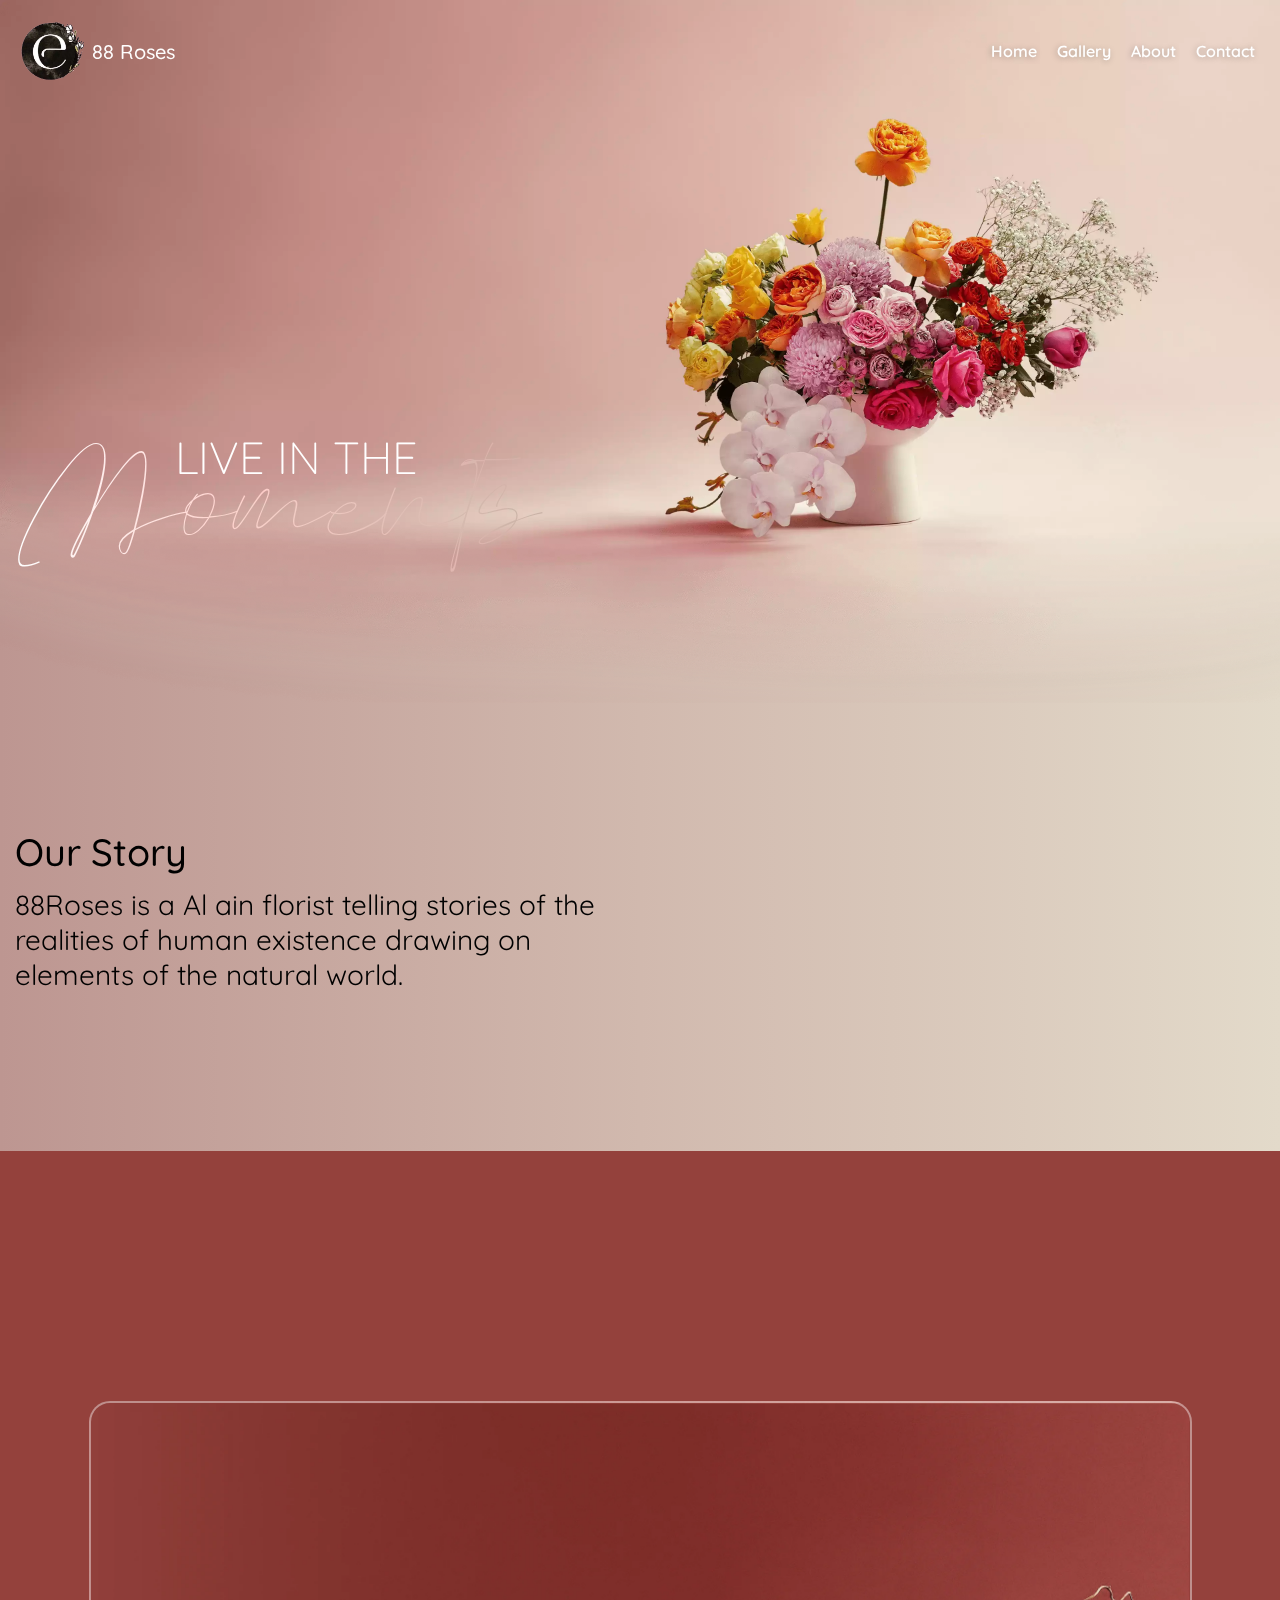
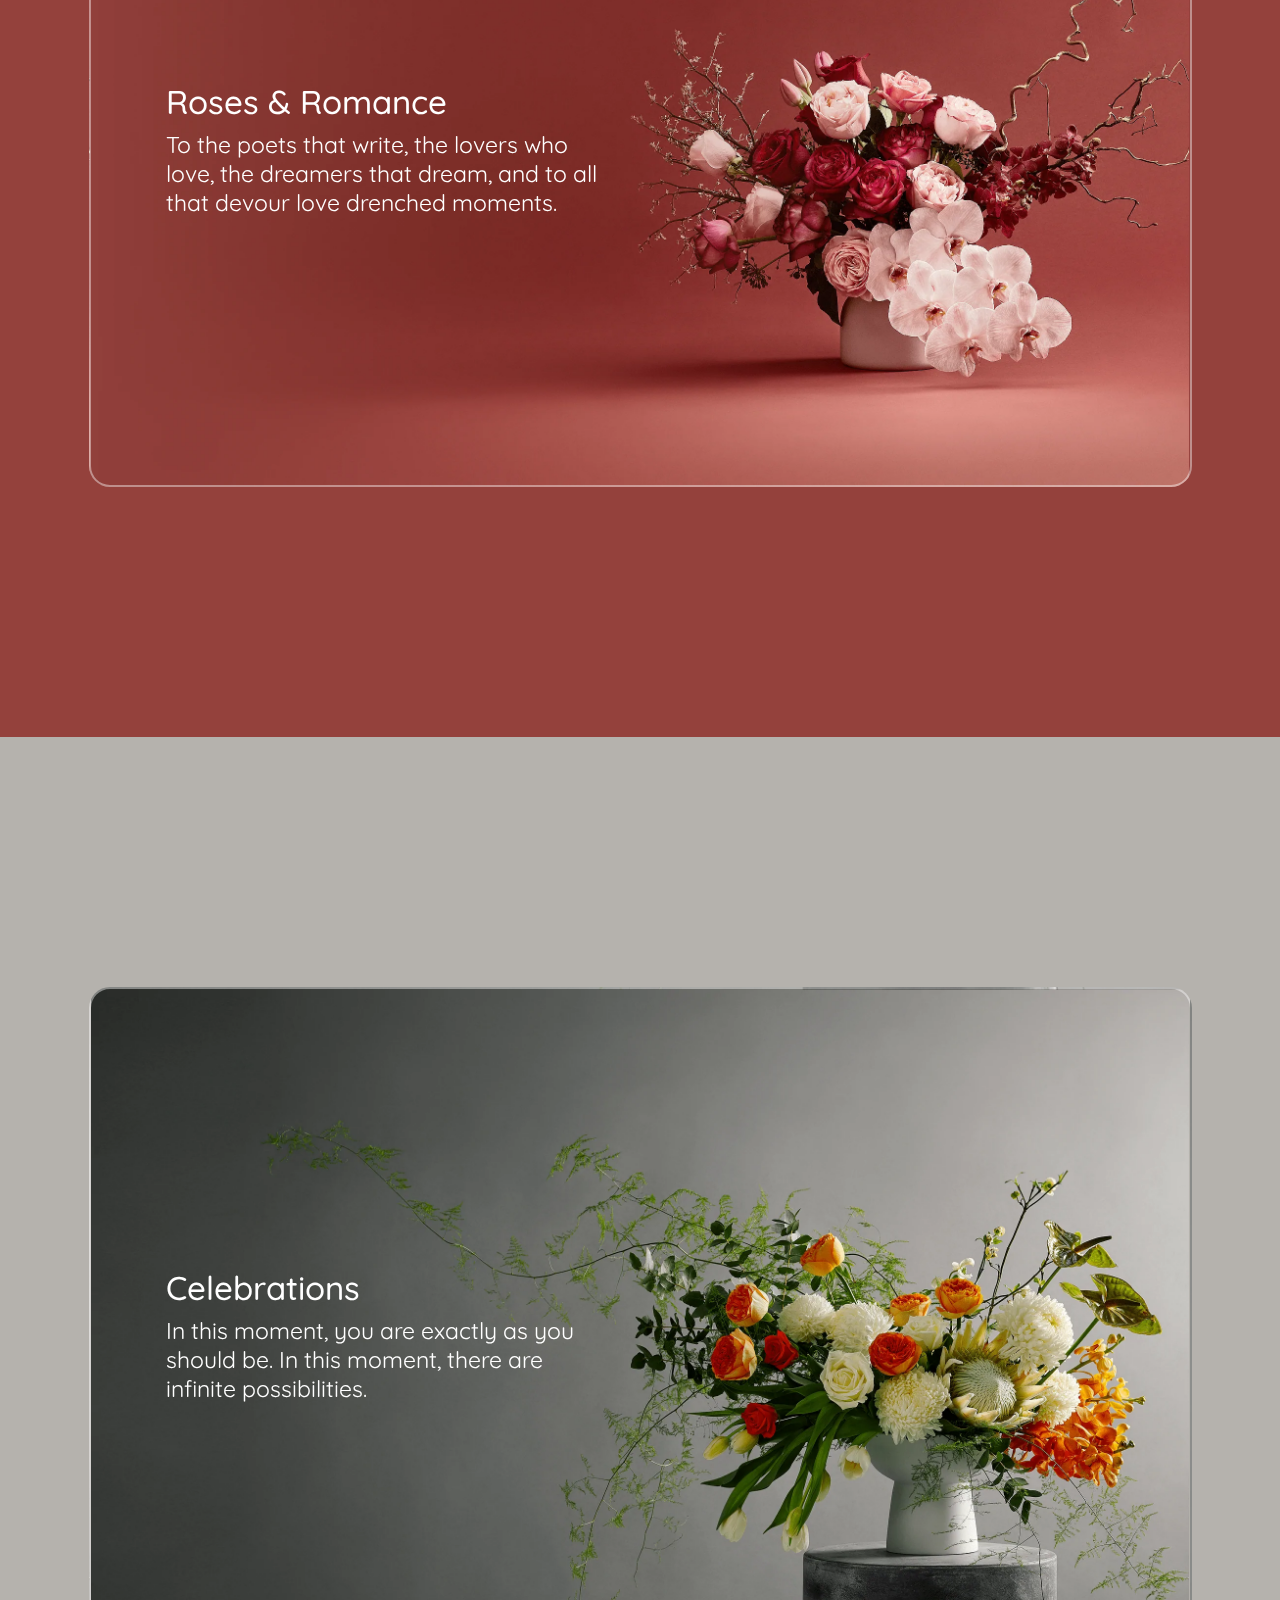
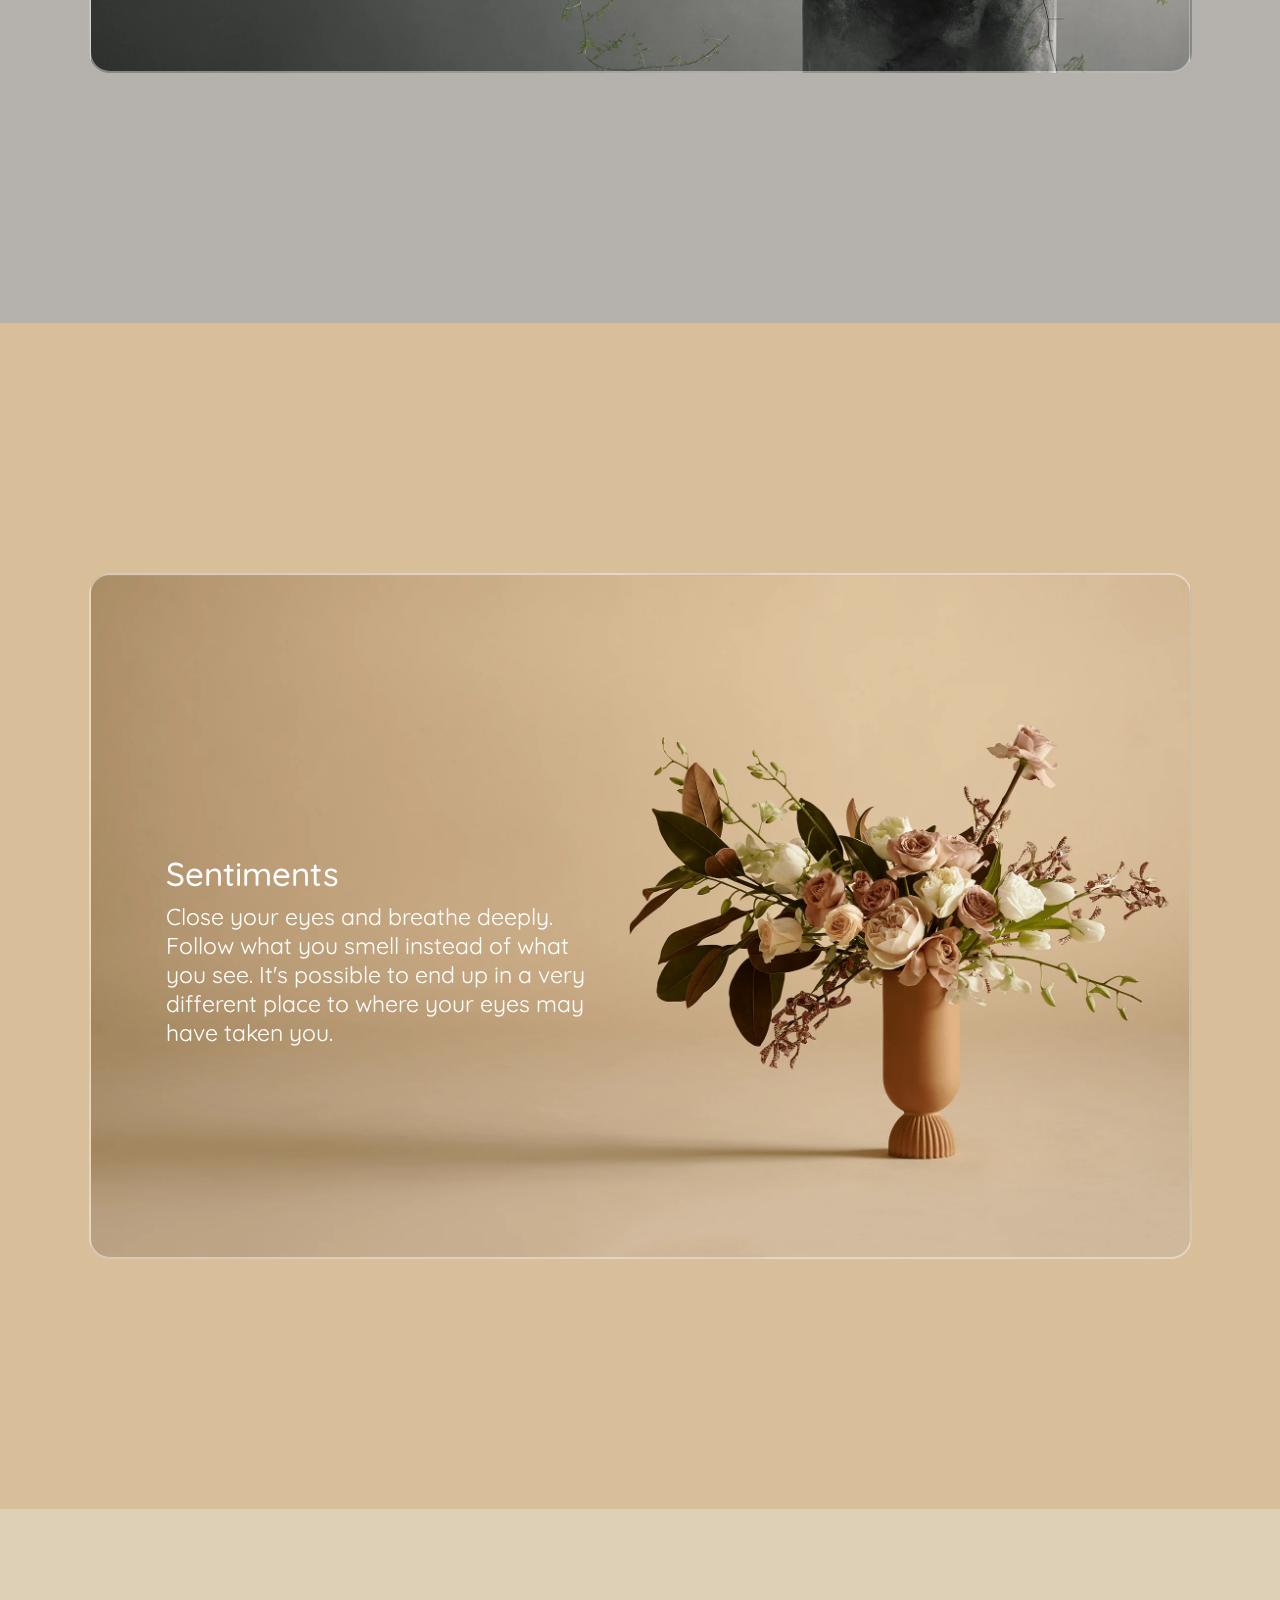
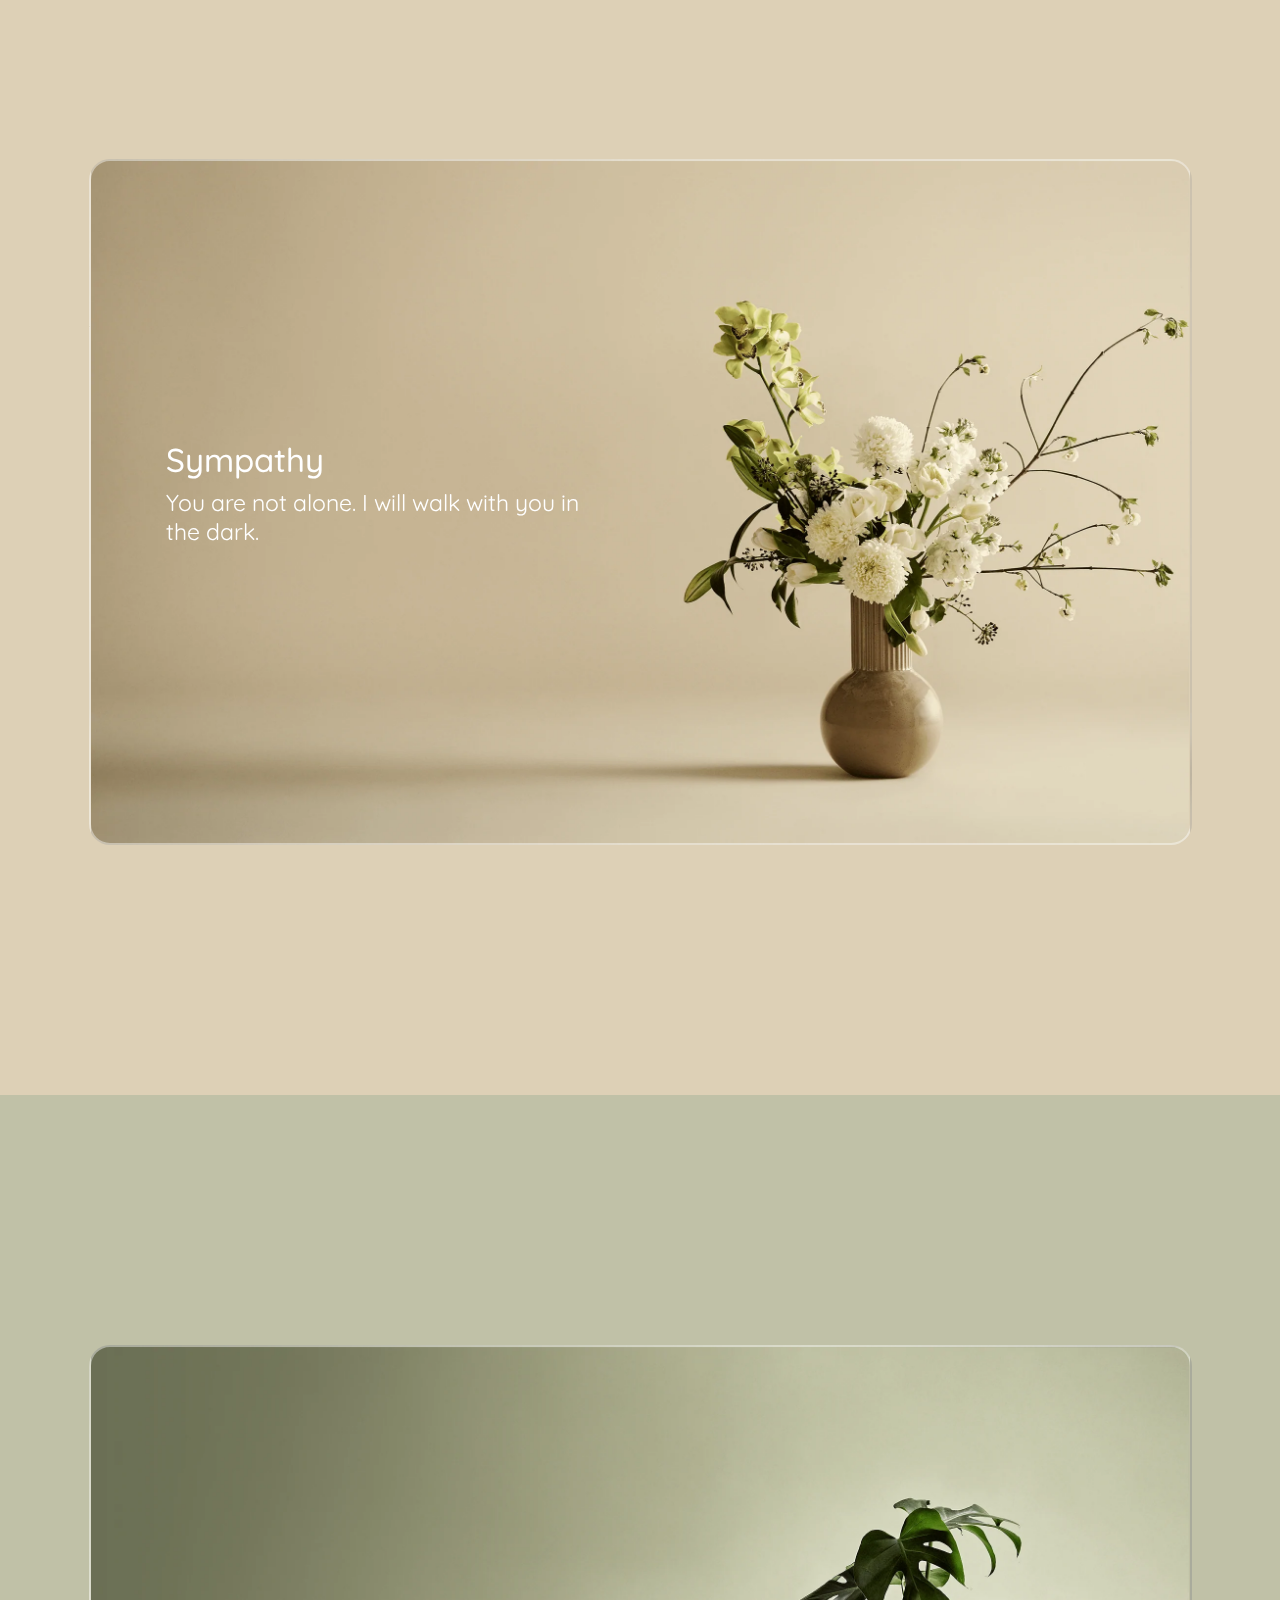
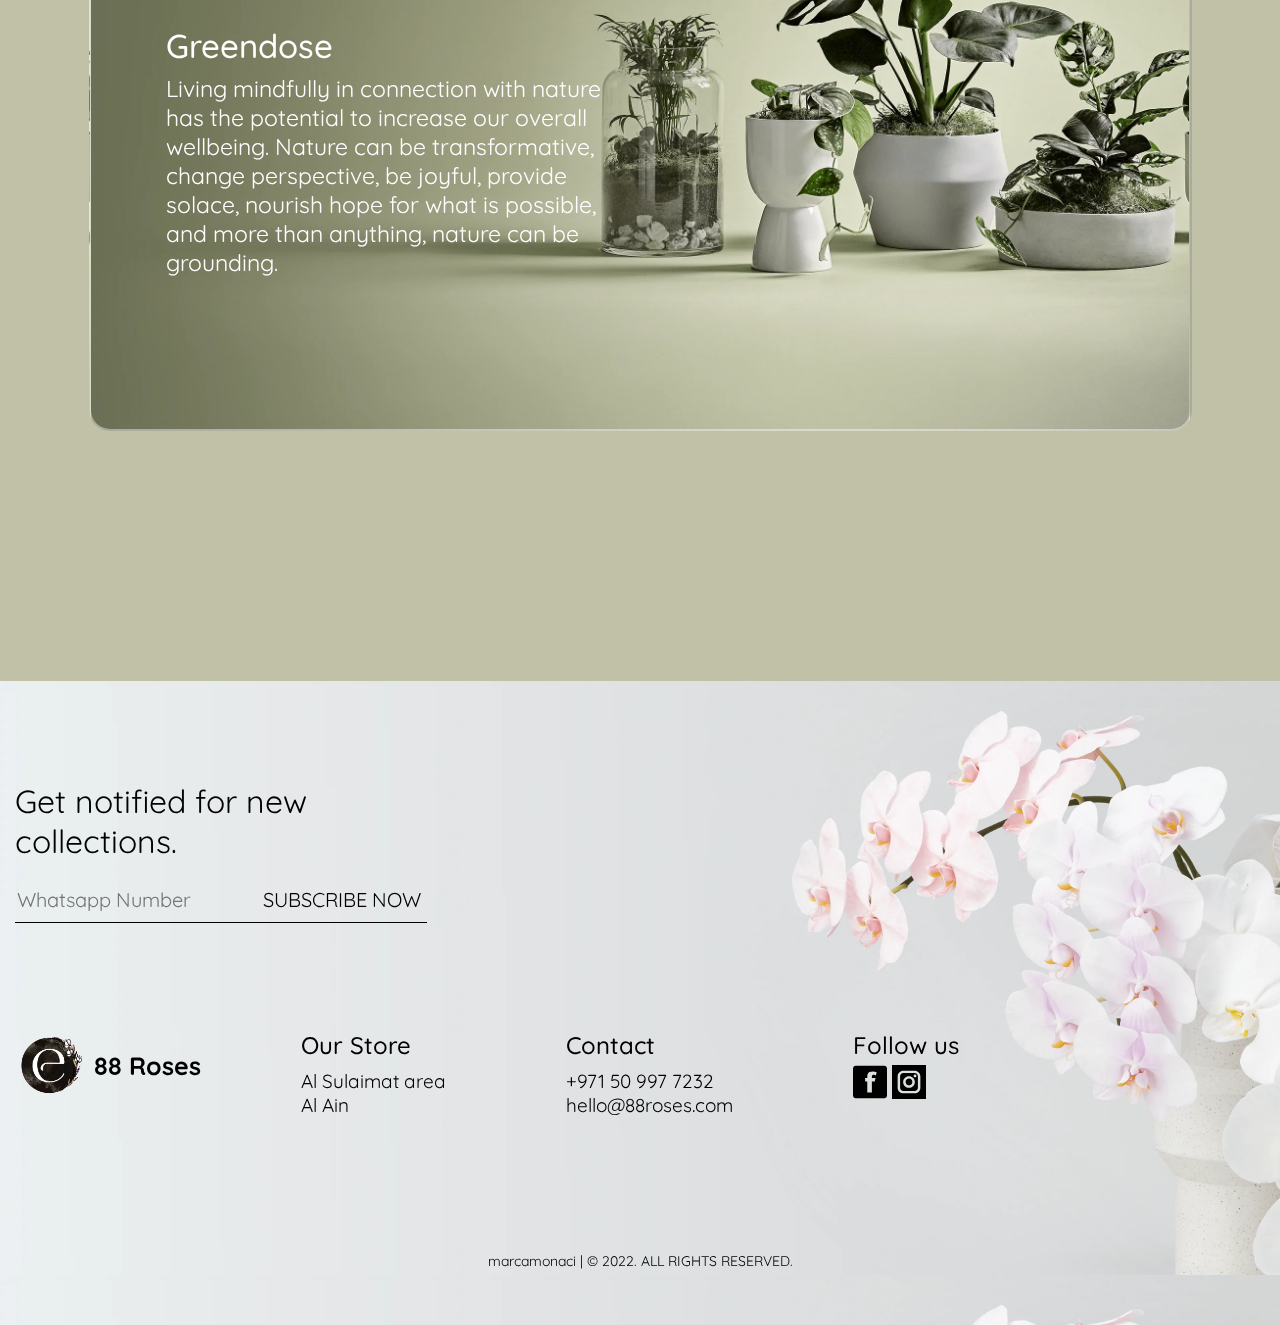
<file: index.html>
<!DOCTYPE html>
<html lang="en">

<head>
    <meta charset="UTF-8">
    <meta http-equiv="X-UA-Compatible" content="IE=edge">
    <meta name="viewport" content="width=device-width, initial-scale=1.0">
    <title>Eighty Eight Roses</title>
    <link rel="stylesheet" href="css/rose.css?ver=1">
</head>

<body class="body-home">
    <section class="top-section">
        <div class="top-view">
            <div class="top-content-view my-font">
                <div class="top-logo">
                    <a href="index.html">
                        <div class="logo">
                            <img class="logo-image" src="images/logo.webp" alt="Logo" />
                            <div class="logo-text">
                                88 Roses
                            </div>
                        </div>
                    </a>
                </div>
                <div class="top-menu">
                    <ul class="top-menu-ul">
                        <li class="top-menu-li">
                            <a class="top-menu-a" href="index.html">Home</a>
                        </li>
                        <li class="top-menu-li">
                            <a class="top-menu-a" href="gallery.html">Gallery</a>
                        </li>
                        <li class="top-menu-li">
                            <a class="top-menu-a" href="about.html">About</a>
                        </li>
                        <li class="top-menu-li">
                            <a class="top-menu-a" href="contact.html">Contact</a>
                        </li>
                    </ul>
                </div>
                <div class="top-mob-menu">                  
                    <label for="mobmenu">
                        <input type="checkbox" id="mobmenu"/>
                        <div class="mob-menu">
                            <div class="firstline"></div>
                            <div class="secondline"></div>
                            <div class="thirdline"></div>
                        </div>
                        <div class="top-mob-menu-list my-font">
                            <div class="top-logo">
                                    <div class="logo">
                                        <img class="logo-image" src="images/logo.webp" alt="Logo" />
                                        <div class="logo-text-mob">
                                            88 Roses
                                        </div>
                                    </div>
                            </div>
                            <div class="mob-menu-list">
                                <ul class="mob-menu-list-ul">
                                    <li  class="mob-menu-list-li"><a href="index.html">Home</a></li>
                                    <li  class="mob-menu-list-li"><a href="gallery.html">Gallery</a></li>
                                    <li  class="mob-menu-list-li"><a href="about.html">About</a></li>
                                    <li  class="mob-menu-list-li"><a href="contact.html">Contact</a></li>
                                </ul>
                            </div>
                        </div>
                    </label>
                </div>            
            </div>
          
            <div class="top-caption-view">
                <div class="top-caption">
                    <div class="caption-top-text my-font">
                        LIVE IN THE
                    </div>
                    <div class="caption-text curl-font">
                        Moments
                    </div>
                </div>
            </div>
            <div class="top-intro-view my-font">
                <div class="top-intro-head">
                    Our Story
                </div>
                <div class="top-intro-text">
                    88Roses is a Al ain florist telling stories of the realities of human existence drawing on elements
                    of the natural world.
                </div>
            </div>
        </div>
    </section>
    <section class="second-section">
        <div class="second-view">
            <div class="second-view-content">
                <div class="view-caption my-font">
                    <div class="view-caption-head">
                        Roses & Romance
                    </div>
                    <div class="view-caption-text">
                        To the poets that write, the lovers who love, the dreamers that dream, and to all that devour
                        love drenched moments.
                    </div>
                </div>
            </div>
        </div>
    </section>
    <section class="third-section">
        <div class="third-view">
            <div class="third-view-content">
                <div class="view-caption my-font">
                    <div class="view-caption-head">
                        Celebrations
                    </div>
                    <div class="view-caption-text">
                        In this moment, you are exactly as you should be. In this moment, there are infinite
                        possibilities.
                    </div>
                </div>
            </div>
        </div>
    </section>
    <section class="fourth-section">
        <div class="fourth-view">
            <div class="fourth-view-content">
                <div class="view-caption my-font">
                    <div class="view-caption-head">
                        Sentiments
                    </div>
                    <div class="view-caption-text">
                        Close your eyes and breathe deeply. Follow what you smell instead of what you see. It's possible
                        to end up in a very different place to where your eyes may have taken you.
                    </div>
                </div>
            </div>
        </div>
    </section>
    <section class="fifth-section">
        <div class="fifth-view">
            <div class="fifth-view-content">
                <div class="view-caption my-font">
                    <div class="view-caption-head">
                        Sympathy
                    </div>
                    <div class="view-caption-text">
                        You are not alone. I will walk with you in the dark.
                    </div>
                </div>
            </div>
        </div>
    </section>
    <section class="sixth-section">
        <div class="sixth-view">
            <div class="sixth-view-content">
                <div class="view-caption my-font">
                    <div class="view-caption-head">
                        Greendose
                    </div>
                    <div class="view-caption-text">
                        Living mindfully in connection with nature has the potential to increase our overall wellbeing.
                        Nature can be transformative, change perspective, be joyful, provide solace, nourish hope for
                        what is possible, and more than anything, nature can be grounding.
                    </div>
                </div>
            </div>
        </div>
    </section>
    <section class="footer-section">
        <div class="footer-view">
            <div class="footer-content my-font">
                <div class="footer-subscribe">
                    <div class="footer-sub-head">Get notified for new collections.</div>
                    <div class="footer-text-container">
                        <input class="footer-text-box my-font" type="text" placeholder="Whatsapp Number" />
                        <button class="footer-bttn my-font">SUBSCRIBE NOW</button>
                    </div>
                </div>
                <div class="footer-options">
                    <div class="footer-logo">
                        <a href="/index.html">
                            <div class="logo-foot">
                                <img class="logo-foot-image" src="images/logo.webp" alt="Logo" />
                                <div class="logo-foot-text">
                                    88 Roses
                                </div>
                            </div>
                        </a>
                    </div>
                    <div class="footer-items">
                        <div class="footer-item">
                            <div class="footer-item-head">
                                Our Store
                            </div>
                            <div class="foot-item-text">
                                Al Sulaimat area
                            </div>
                            <div class="foot-item-text">
                                Al Ain
                            </div>
                        </div>
                    </div>
                    <div class="footer-items">
                        <div class="footer-item">
                            <div class="footer-item-head">
                                Contact
                            </div>
                            <div class="foot-item-text">
                                +971 50 997 7232
                            </div>
                            <div class="foot-item-text">
                                hello@88roses.com
                            </div>
                        </div>
                    </div>
                    <div class="footer-social">
                        <div class="footer-social-head">
                            Follow us
                        </div>
                        <div class="footer-icons">
                            <a href="">
                                <div class="footer-social-icon">
                                    <svg x="0px" y="0px" fill="currentColor" width="1em"
                                        height="1em" viewBox="0 0 29.94 29.94">
                                  
                                            <path d="M27.56,0.684H2.383C1.065,0.684,0,1.748,0,3.064v23.813c0,1.312,1.065,2.379,2.383,2.379H27.56
                                                c1.312,0,2.38-1.066,2.38-2.379V3.064C29.939,1.748,28.871,0.684,27.56,0.684z M20.125,9.167c-0.619-0.362-1.11-0.648-1.727-0.648
                                                c-0.604,0-1.12,0.151-1.384,0.405c-0.264,0.252-0.395,0.74-0.395,1.461v1.067h3.229l-0.699,2.968h-2.53v9.862h-4.056V14.42H10.67
                                                v-2.968h1.895v-1.133c0-1.193,0.143-1.907,0.425-2.496c0.281-0.587,0.826-1.241,1.584-1.611c0.757-0.369,1.877-0.555,3.036-0.555
                                                c1.188,0,2.116,0.396,3.254,0.715L20.125,9.167z"/>
                                    </svg>
                                </div>
                            </a>
                            <a href="https://www.instagram.com/88rosesjf/">  <div class="footer-social-icon">
                                <svg x="0px" y="0px" fill="currentColor" width="1em"
                                    height="1em" 
                                    viewBox="0 0 455.73 455.73">
<path d="M227.86,182.55c-24.98,0-45.32,20.33-45.32,45.31c0,24.99,20.34,45.33,45.32,45.33c24.99,0,45.32-20.34,45.32-45.33
	C273.18,202.88,252.85,182.55,227.86,182.55z M227.86,182.55c-24.98,0-45.32,20.33-45.32,45.31c0,24.99,20.34,45.33,45.32,45.33
	c24.99,0,45.32-20.34,45.32-45.33C273.18,202.88,252.85,182.55,227.86,182.55z M303.36,108.66H152.37
	c-24.1,0-43.71,19.61-43.71,43.71v150.99c0,24.1,19.61,43.71,43.71,43.71h150.99c24.1,0,43.71-19.61,43.71-43.71V152.37
	C347.07,128.27,327.46,108.66,303.36,108.66z M227.86,306.35c-43.27,0-78.48-35.21-78.48-78.49c0-43.27,35.21-78.48,78.48-78.48
	c43.28,0,78.49,35.21,78.49,78.48C306.35,271.14,271.14,306.35,227.86,306.35z M308.87,165.61c-10.24,0-18.57-8.33-18.57-18.57
	s8.33-18.57,18.57-18.57s18.57,8.33,18.57,18.57S319.11,165.61,308.87,165.61z M227.86,182.55c-24.98,0-45.32,20.33-45.32,45.31
	c0,24.99,20.34,45.33,45.32,45.33c24.99,0,45.32-20.34,45.32-45.33C273.18,202.88,252.85,182.55,227.86,182.55z M303.36,108.66
	H152.37c-24.1,0-43.71,19.61-43.71,43.71v150.99c0,24.1,19.61,43.71,43.71,43.71h150.99c24.1,0,43.71-19.61,43.71-43.71V152.37
	C347.07,128.27,327.46,108.66,303.36,108.66z M227.86,306.35c-43.27,0-78.48-35.21-78.48-78.49c0-43.27,35.21-78.48,78.48-78.48
	c43.28,0,78.49,35.21,78.49,78.48C306.35,271.14,271.14,306.35,227.86,306.35z M308.87,165.61c-10.24,0-18.57-8.33-18.57-18.57
	s8.33-18.57,18.57-18.57s18.57,8.33,18.57,18.57S319.11,165.61,308.87,165.61z M227.86,182.55c-24.98,0-45.32,20.33-45.32,45.31
	c0,24.99,20.34,45.33,45.32,45.33c24.99,0,45.32-20.34,45.32-45.33C273.18,202.88,252.85,182.55,227.86,182.55z M0,0v455.73h455.73
	V0H0z M380.23,303.36c0,42.39-34.48,76.87-76.87,76.87H152.37c-42.39,0-76.87-34.48-76.87-76.87V152.37
	c0-42.39,34.48-76.87,76.87-76.87h150.99c42.39,0,76.87,34.48,76.87,76.87V303.36z M303.36,108.66H152.37
	c-24.1,0-43.71,19.61-43.71,43.71v150.99c0,24.1,19.61,43.71,43.71,43.71h150.99c24.1,0,43.71-19.61,43.71-43.71V152.37
	C347.07,128.27,327.46,108.66,303.36,108.66z M227.86,306.35c-43.27,0-78.48-35.21-78.48-78.49c0-43.27,35.21-78.48,78.48-78.48
	c43.28,0,78.49,35.21,78.49,78.48C306.35,271.14,271.14,306.35,227.86,306.35z M308.87,165.61c-10.24,0-18.57-8.33-18.57-18.57
	s8.33-18.57,18.57-18.57s18.57,8.33,18.57,18.57S319.11,165.61,308.87,165.61z M227.86,182.55c-24.98,0-45.32,20.33-45.32,45.31
	c0,24.99,20.34,45.33,45.32,45.33c24.99,0,45.32-20.34,45.32-45.33C273.18,202.88,252.85,182.55,227.86,182.55z M227.86,182.55
	c-24.98,0-45.32,20.33-45.32,45.31c0,24.99,20.34,45.33,45.32,45.33c24.99,0,45.32-20.34,45.32-45.33
	C273.18,202.88,252.85,182.55,227.86,182.55z M227.86,182.55c-24.98,0-45.32,20.33-45.32,45.31c0,24.99,20.34,45.33,45.32,45.33
	c24.99,0,45.32-20.34,45.32-45.33C273.18,202.88,252.85,182.55,227.86,182.55z M303.36,108.66H152.37
	c-24.1,0-43.71,19.61-43.71,43.71v150.99c0,24.1,19.61,43.71,43.71,43.71h150.99c24.1,0,43.71-19.61,43.71-43.71V152.37
	C347.07,128.27,327.46,108.66,303.36,108.66z M227.86,306.35c-43.27,0-78.48-35.21-78.48-78.49c0-43.27,35.21-78.48,78.48-78.48
	c43.28,0,78.49,35.21,78.49,78.48C306.35,271.14,271.14,306.35,227.86,306.35z M308.87,165.61c-10.24,0-18.57-8.33-18.57-18.57
	s8.33-18.57,18.57-18.57s18.57,8.33,18.57,18.57S319.11,165.61,308.87,165.61z M227.86,182.55c-24.98,0-45.32,20.33-45.32,45.31
	c0,24.99,20.34,45.33,45.32,45.33c24.99,0,45.32-20.34,45.32-45.33C273.18,202.88,252.85,182.55,227.86,182.55z M227.86,182.55
	c-24.98,0-45.32,20.33-45.32,45.31c0,24.99,20.34,45.33,45.32,45.33c24.99,0,45.32-20.34,45.32-45.33
	C273.18,202.88,252.85,182.55,227.86,182.55z M227.86,182.55c-24.98,0-45.32,20.33-45.32,45.31c0,24.99,20.34,45.33,45.32,45.33
	c24.99,0,45.32-20.34,45.32-45.33C273.18,202.88,252.85,182.55,227.86,182.55z M303.36,108.66H152.37
	c-24.1,0-43.71,19.61-43.71,43.71v150.99c0,24.1,19.61,43.71,43.71,43.71h150.99c24.1,0,43.71-19.61,43.71-43.71V152.37
	C347.07,128.27,327.46,108.66,303.36,108.66z M227.86,306.35c-43.27,0-78.48-35.21-78.48-78.49c0-43.27,35.21-78.48,78.48-78.48
	c43.28,0,78.49,35.21,78.49,78.48C306.35,271.14,271.14,306.35,227.86,306.35z M308.87,165.61c-10.24,0-18.57-8.33-18.57-18.57
	s8.33-18.57,18.57-18.57s18.57,8.33,18.57,18.57S319.11,165.61,308.87,165.61z M227.86,182.55c-24.98,0-45.32,20.33-45.32,45.31
	c0,24.99,20.34,45.33,45.32,45.33c24.99,0,45.32-20.34,45.32-45.33C273.18,202.88,252.85,182.55,227.86,182.55z"/>
                                </svg>
                            </div></a>
                        </div>
                    </div>
                </div>
                <div class="footer-last">
                    <div class="copy-right">
                        marcamonaci | © 2022. ALL RIGHTS RESERVED.
                    </div>
                </div>
            </div>
        </div>
    </section>
</body>

</html>
</file>
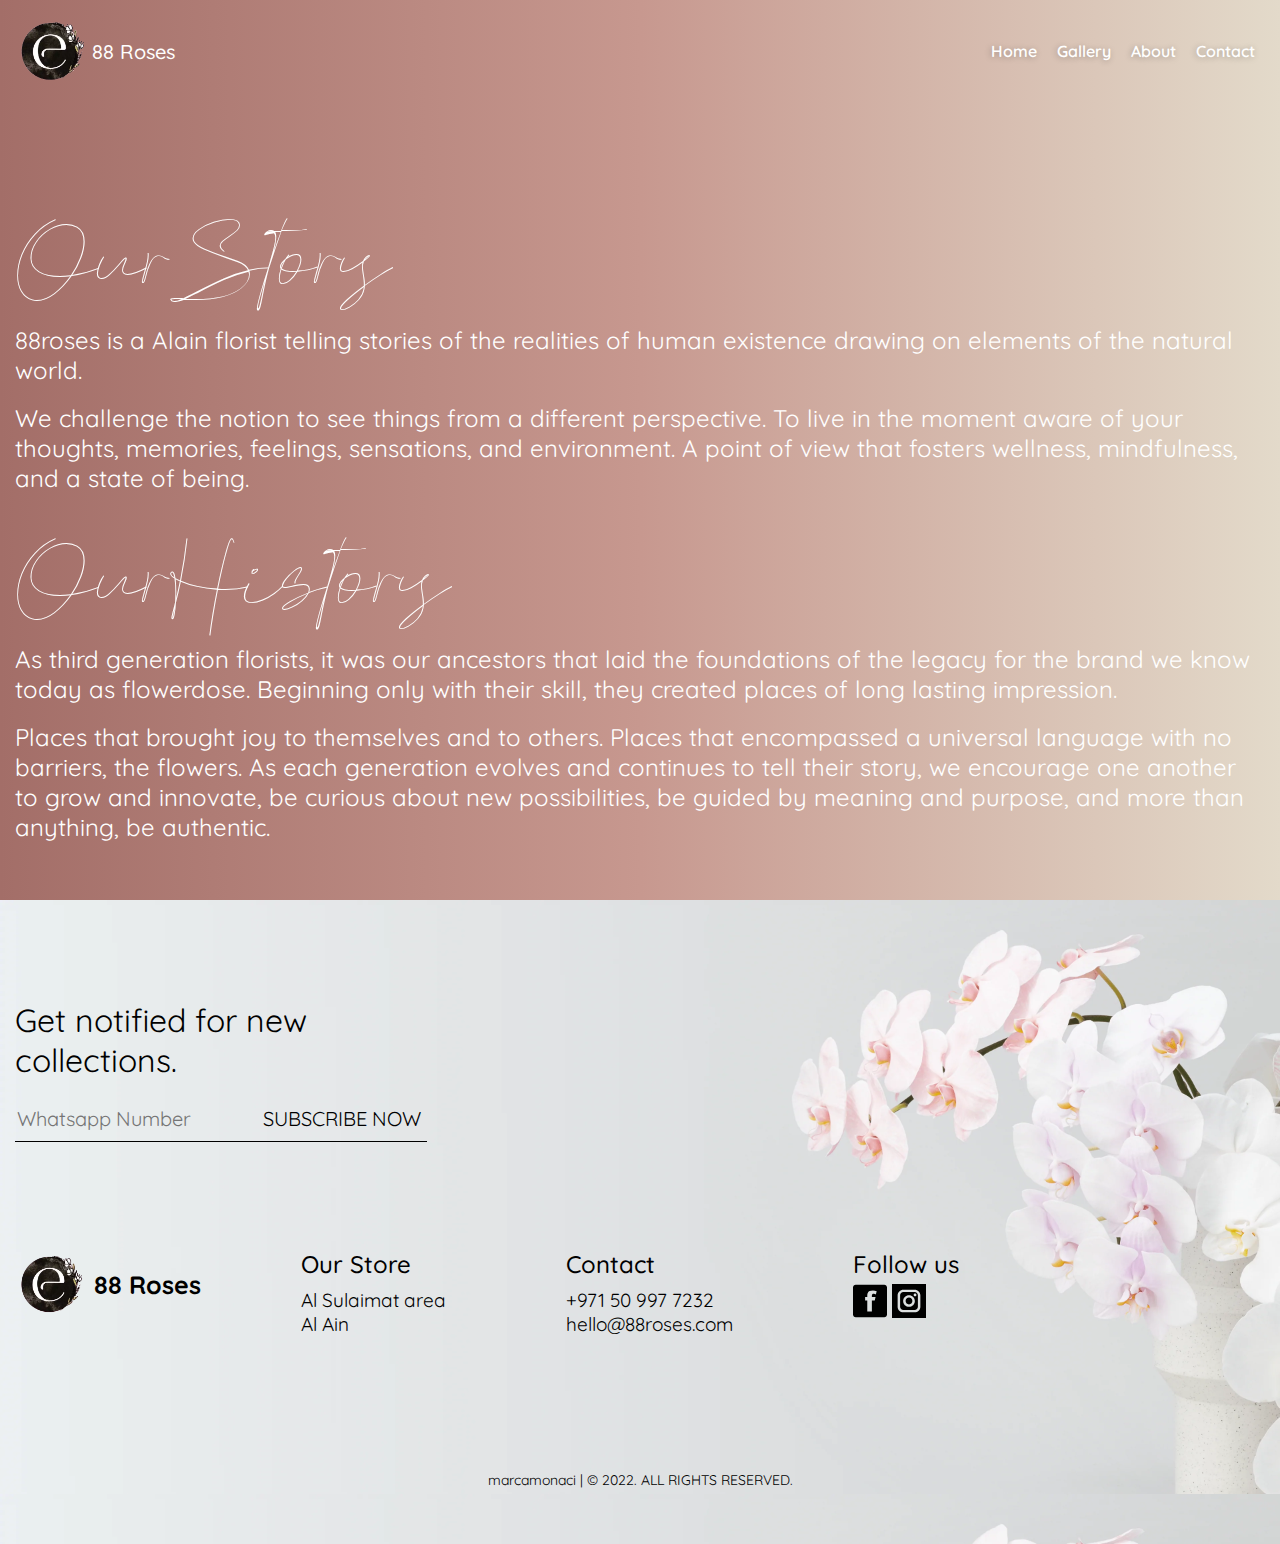
<file: about.html>
<!DOCTYPE html>
<html lang="en">

<head>
    <meta charset="UTF-8">
    <meta http-equiv="X-UA-Compatible" content="IE=edge">
    <meta name="viewport" content="width=device-width, initial-scale=1.0">
    <title>Eighty Eight Roses</title>
    <link rel="stylesheet" href="css/rose.css?ver=1">
</head>

<body class="body-home">
    <section class="top-section">
        <div class="top-view-other">
            <div class="top-content-view my-font">
                <div class="top-logo">
                    <a href="index.html">
                        <div class="logo">
                            <img class="logo-image" src="images/logo.webp" alt="Logo" />
                            <div class="logo-text">
                                88 Roses
                            </div>
                        </div>
                    </a>
                </div>
                <div class="top-menu">
                    <ul class="top-menu-ul">
                        <li class="top-menu-li">
                            <a class="top-menu-a" href="index.html">Home</a>
                        </li>
                        <li class="top-menu-li">
                            <a class="top-menu-a" href="gallery.html">Gallery</a>
                        </li>
                        <li class="top-menu-li">
                            <a class="top-menu-a" href="about.html">About</a>
                        </li>
                        <li class="top-menu-li">
                            <a class="top-menu-a" href="contact.html">Contact</a>
                        </li>
                    </ul>
                </div>
                <div class="top-mob-menu">
                    <label for="mobmenu">
                        <input type="checkbox" id="mobmenu" />
                        <div class="mob-menu">
                            <div class="firstline"></div>
                            <div class="secondline"></div>
                            <div class="thirdline"></div>
                        </div>
                        <div class="top-mob-menu-list my-font">
                            <div class="top-logo">
                                <div class="logo">
                                    <img class="logo-image" src="images/logo.webp" alt="Logo" />
                                    <div class="logo-text-mob">
                                        88 Roses
                                    </div>
                                </div>
                            </div>
                            <div class="mob-menu-list">
                                <ul class="mob-menu-list-ul">
                                    <li class="mob-menu-list-li"><a href="index.html">Home</a></li>
                                    <li class="mob-menu-list-li"><a href="gallery.html">Gallery</a></li>
                                    <li class="mob-menu-list-li"><a href="about.html">About</a></li>
                                    <li class="mob-menu-list-li"><a href="contact.html">Contact</a></li>
                                </ul>
                            </div>
                        </div>
                    </label>
                </div>
            </div>
            <div class="about-content">
                <div class="about-head curl-font">
                    OurStory
                </div>
                <div class="about-text my-font">
                    <p>
                        88roses is a Alain florist telling stories of the realities of human existence drawing on
                        elements of the natural world.
                    </p>
                    <p>
                        We challenge the notion to see things from a different perspective. To live in the moment aware
                        of your thoughts, memories, feelings, sensations, and environment. A point of view that fosters
                        wellness, mindfulness, and a state of being.

                    </p>
                </div>
                <div class="about-head curl-font">
                    OurHistory
                </div>
                <div class="about-text my-font">
                    <p>
                        As third generation florists, it was our ancestors that laid the foundations of the legacy for the brand we know today as flowerdose. Beginning only with their skill, they created places of long lasting impression.
                    </p>
                    <p>
                        Places that brought joy to themselves and to others. Places that encompassed a universal language with no barriers, the flowers. As each generation evolves and continues to tell their story, we encourage one another to grow and innovate, be curious about new possibilities, be guided by meaning and purpose, and more than anything, be authentic.

                    </p>
                </div>
            </div>
        </div>
    </section>

    <section class="footer-section">
        <div class="footer-view">
            <div class="footer-content my-font">
                <div class="footer-subscribe">
                    <div class="footer-sub-head">Get notified for new collections.</div>
                    <div class="footer-text-container">
                        <input class="footer-text-box my-font" type="text" placeholder="Whatsapp Number" />
                        <button class="footer-bttn my-font">SUBSCRIBE NOW</button>
                    </div>
                </div>
                <div class="footer-options">
                    <div class="footer-logo">
                        <a href="/index.html">
                            <div class="logo-foot">
                                <img class="logo-foot-image" src="images/logo.webp" alt="Logo" />
                                <div class="logo-foot-text">
                                    88 Roses
                                </div>
                            </div>
                        </a>
                    </div>
                    <div class="footer-items">
                        <div class="footer-item">
                            <div class="footer-item-head">
                                Our Store
                            </div>
                            <div class="foot-item-text">
                                Al Sulaimat area
                            </div>
                            <div class="foot-item-text">
                                Al Ain
                            </div>
                        </div>
                    </div>
                    <div class="footer-items">
                        <div class="footer-item">
                            <div class="footer-item-head">
                                Contact
                            </div>
                            <div class="foot-item-text">
                                +971 50 997 7232
                            </div>
                            <div class="foot-item-text">
                                hello@88roses.com
                            </div>
                        </div>
                    </div>
                    <div class="footer-social">
                        <div class="footer-social-head">
                            Follow us
                        </div>
                        <div class="footer-icons">
                            <a href="">
                                <div class="footer-social-icon">
                                    <svg x="0px" y="0px" fill="currentColor" width="1em" height="1em"
                                        viewBox="0 0 29.94 29.94">

                                        <path d="M27.56,0.684H2.383C1.065,0.684,0,1.748,0,3.064v23.813c0,1.312,1.065,2.379,2.383,2.379H27.56
                                                c1.312,0,2.38-1.066,2.38-2.379V3.064C29.939,1.748,28.871,0.684,27.56,0.684z M20.125,9.167c-0.619-0.362-1.11-0.648-1.727-0.648
                                                c-0.604,0-1.12,0.151-1.384,0.405c-0.264,0.252-0.395,0.74-0.395,1.461v1.067h3.229l-0.699,2.968h-2.53v9.862h-4.056V14.42H10.67
                                                v-2.968h1.895v-1.133c0-1.193,0.143-1.907,0.425-2.496c0.281-0.587,0.826-1.241,1.584-1.611c0.757-0.369,1.877-0.555,3.036-0.555
                                                c1.188,0,2.116,0.396,3.254,0.715L20.125,9.167z" />
                                    </svg>
                                </div>
                            </a>
                            <a href="https://www.instagram.com/88rosesjf/">
                                <div class="footer-social-icon">
                                    <svg x="0px" y="0px" fill="currentColor" width="1em" height="1em"
                                        viewBox="0 0 455.73 455.73">
                                        <path d="M227.86,182.55c-24.98,0-45.32,20.33-45.32,45.31c0,24.99,20.34,45.33,45.32,45.33c24.99,0,45.32-20.34,45.32-45.33
	C273.18,202.88,252.85,182.55,227.86,182.55z M227.86,182.55c-24.98,0-45.32,20.33-45.32,45.31c0,24.99,20.34,45.33,45.32,45.33
	c24.99,0,45.32-20.34,45.32-45.33C273.18,202.88,252.85,182.55,227.86,182.55z M303.36,108.66H152.37
	c-24.1,0-43.71,19.61-43.71,43.71v150.99c0,24.1,19.61,43.71,43.71,43.71h150.99c24.1,0,43.71-19.61,43.71-43.71V152.37
	C347.07,128.27,327.46,108.66,303.36,108.66z M227.86,306.35c-43.27,0-78.48-35.21-78.48-78.49c0-43.27,35.21-78.48,78.48-78.48
	c43.28,0,78.49,35.21,78.49,78.48C306.35,271.14,271.14,306.35,227.86,306.35z M308.87,165.61c-10.24,0-18.57-8.33-18.57-18.57
	s8.33-18.57,18.57-18.57s18.57,8.33,18.57,18.57S319.11,165.61,308.87,165.61z M227.86,182.55c-24.98,0-45.32,20.33-45.32,45.31
	c0,24.99,20.34,45.33,45.32,45.33c24.99,0,45.32-20.34,45.32-45.33C273.18,202.88,252.85,182.55,227.86,182.55z M303.36,108.66
	H152.37c-24.1,0-43.71,19.61-43.71,43.71v150.99c0,24.1,19.61,43.71,43.71,43.71h150.99c24.1,0,43.71-19.61,43.71-43.71V152.37
	C347.07,128.27,327.46,108.66,303.36,108.66z M227.86,306.35c-43.27,0-78.48-35.21-78.48-78.49c0-43.27,35.21-78.48,78.48-78.48
	c43.28,0,78.49,35.21,78.49,78.48C306.35,271.14,271.14,306.35,227.86,306.35z M308.87,165.61c-10.24,0-18.57-8.33-18.57-18.57
	s8.33-18.57,18.57-18.57s18.57,8.33,18.57,18.57S319.11,165.61,308.87,165.61z M227.86,182.55c-24.98,0-45.32,20.33-45.32,45.31
	c0,24.99,20.34,45.33,45.32,45.33c24.99,0,45.32-20.34,45.32-45.33C273.18,202.88,252.85,182.55,227.86,182.55z M0,0v455.73h455.73
	V0H0z M380.23,303.36c0,42.39-34.48,76.87-76.87,76.87H152.37c-42.39,0-76.87-34.48-76.87-76.87V152.37
	c0-42.39,34.48-76.87,76.87-76.87h150.99c42.39,0,76.87,34.48,76.87,76.87V303.36z M303.36,108.66H152.37
	c-24.1,0-43.71,19.61-43.71,43.71v150.99c0,24.1,19.61,43.71,43.71,43.71h150.99c24.1,0,43.71-19.61,43.71-43.71V152.37
	C347.07,128.27,327.46,108.66,303.36,108.66z M227.86,306.35c-43.27,0-78.48-35.21-78.48-78.49c0-43.27,35.21-78.48,78.48-78.48
	c43.28,0,78.49,35.21,78.49,78.48C306.35,271.14,271.14,306.35,227.86,306.35z M308.87,165.61c-10.24,0-18.57-8.33-18.57-18.57
	s8.33-18.57,18.57-18.57s18.57,8.33,18.57,18.57S319.11,165.61,308.87,165.61z M227.86,182.55c-24.98,0-45.32,20.33-45.32,45.31
	c0,24.99,20.34,45.33,45.32,45.33c24.99,0,45.32-20.34,45.32-45.33C273.18,202.88,252.85,182.55,227.86,182.55z M227.86,182.55
	c-24.98,0-45.32,20.33-45.32,45.31c0,24.99,20.34,45.33,45.32,45.33c24.99,0,45.32-20.34,45.32-45.33
	C273.18,202.88,252.85,182.55,227.86,182.55z M227.86,182.55c-24.98,0-45.32,20.33-45.32,45.31c0,24.99,20.34,45.33,45.32,45.33
	c24.99,0,45.32-20.34,45.32-45.33C273.18,202.88,252.85,182.55,227.86,182.55z M303.36,108.66H152.37
	c-24.1,0-43.71,19.61-43.71,43.71v150.99c0,24.1,19.61,43.71,43.71,43.71h150.99c24.1,0,43.71-19.61,43.71-43.71V152.37
	C347.07,128.27,327.46,108.66,303.36,108.66z M227.86,306.35c-43.27,0-78.48-35.21-78.48-78.49c0-43.27,35.21-78.48,78.48-78.48
	c43.28,0,78.49,35.21,78.49,78.48C306.35,271.14,271.14,306.35,227.86,306.35z M308.87,165.61c-10.24,0-18.57-8.33-18.57-18.57
	s8.33-18.57,18.57-18.57s18.57,8.33,18.57,18.57S319.11,165.61,308.87,165.61z M227.86,182.55c-24.98,0-45.32,20.33-45.32,45.31
	c0,24.99,20.34,45.33,45.32,45.33c24.99,0,45.32-20.34,45.32-45.33C273.18,202.88,252.85,182.55,227.86,182.55z M227.86,182.55
	c-24.98,0-45.32,20.33-45.32,45.31c0,24.99,20.34,45.33,45.32,45.33c24.99,0,45.32-20.34,45.32-45.33
	C273.18,202.88,252.85,182.55,227.86,182.55z M227.86,182.55c-24.98,0-45.32,20.33-45.32,45.31c0,24.99,20.34,45.33,45.32,45.33
	c24.99,0,45.32-20.34,45.32-45.33C273.18,202.88,252.85,182.55,227.86,182.55z M303.36,108.66H152.37
	c-24.1,0-43.71,19.61-43.71,43.71v150.99c0,24.1,19.61,43.71,43.71,43.71h150.99c24.1,0,43.71-19.61,43.71-43.71V152.37
	C347.07,128.27,327.46,108.66,303.36,108.66z M227.86,306.35c-43.27,0-78.48-35.21-78.48-78.49c0-43.27,35.21-78.48,78.48-78.48
	c43.28,0,78.49,35.21,78.49,78.48C306.35,271.14,271.14,306.35,227.86,306.35z M308.87,165.61c-10.24,0-18.57-8.33-18.57-18.57
	s8.33-18.57,18.57-18.57s18.57,8.33,18.57,18.57S319.11,165.61,308.87,165.61z M227.86,182.55c-24.98,0-45.32,20.33-45.32,45.31
	c0,24.99,20.34,45.33,45.32,45.33c24.99,0,45.32-20.34,45.32-45.33C273.18,202.88,252.85,182.55,227.86,182.55z" />
                                    </svg>
                                </div>
                            </a>
                        </div>
                    </div>
                </div>
                <div class="footer-last">
                    <div class="copy-right">
                        marcamonaci | © 2022. ALL RIGHTS RESERVED.
                    </div>
                </div>
            </div>
        </div>
    </section>
</body>

</html>
</file>
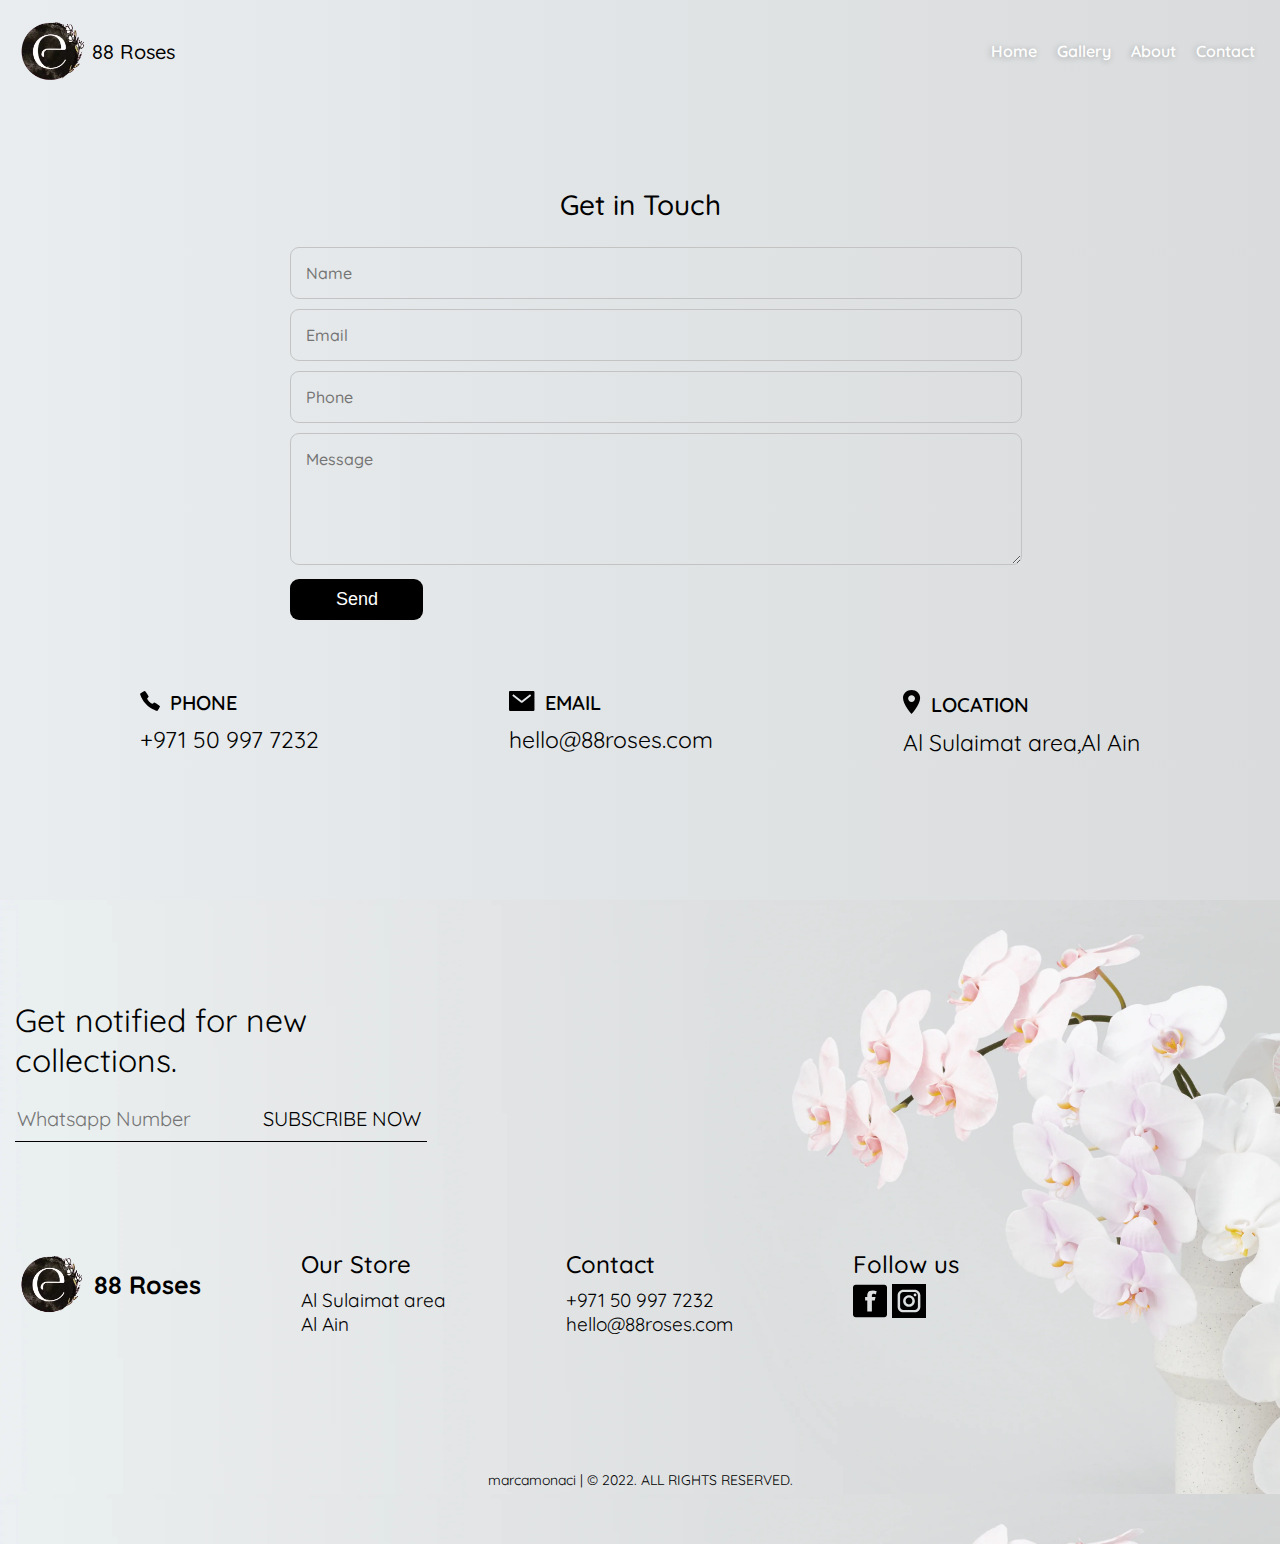
<file: contact.html>
<!DOCTYPE html>
<html lang="en">

<head>
    <meta charset="UTF-8">
    <meta http-equiv="X-UA-Compatible" content="IE=edge">
    <meta name="viewport" content="width=device-width, initial-scale=1.0">
    <title>Eighty Eight Roses</title>
    <link rel="stylesheet" href="css/rose.css?ver=1">
</head>

<body class="body-home">
    <section class="top-section">
        <div class="top-view-contact">
            <div class="top-content-view my-font">
                <div class="top-logo">
                    <a href="index.html">
                        <div class="logo">
                            <img class="logo-image" src="images/logo.webp" alt="Logo" />
                            <div class="logo-text-mob">
                                88 Roses
                            </div>
                        </div>
                    </a>
                </div>
                <div class="top-menu">
                    <ul class="top-menu-ul">
                        <li class="top-menu-li">
                            <a class="top-menu-a" href="index.html">Home</a>
                        </li>
                        <li class="top-menu-li">
                            <a class="top-menu-a" href="gallery.html">Gallery</a>
                        </li>
                        <li class="top-menu-li">
                            <a class="top-menu-a" href="about.html">About</a>
                        </li>
                        <li class="top-menu-li">
                            <a class="top-menu-a" href="contact.html">Contact</a>
                        </li>
                    </ul>
                </div>
                <div class="top-mob-menu">
                    <label for="mobmenu">
                        <input type="checkbox" id="mobmenu" />
                        <div class="mob-menu">
                            <div class="firstline"></div>
                            <div class="secondline"></div>
                            <div class="thirdline"></div>
                        </div>
                        <div class="top-mob-menu-list my-font">
                            <div class="top-logo">
                                <div class="logo">
                                    <img class="logo-image" src="images/logo.webp" alt="Logo" />
                                    <div class="logo-text-mob">
                                        88 Roses
                                    </div>
                                </div>
                            </div>
                            <div class="mob-menu-list">
                                <ul class="mob-menu-list-ul">
                                    <li class="mob-menu-list-li"><a href="index.html">Home</a></li>
                                    <li class="mob-menu-list-li"><a href="gallery.html">Gallery</a></li>
                                    <li class="mob-menu-list-li"><a href="about.html">About</a></li>
                                    <li class="mob-menu-list-li"><a href="contact.html">Contact</a></li>
                                </ul>
                            </div>
                        </div>
                    </label>
                </div>
            </div>
            <div class="contact-content my-font">
                <div class="contact-head">
                    Get in Touch
                </div>
                <div class="contact-text">
                    <input type="text" placeholder="Name" class="contact-text-box my-font"/>
                </div>
                <div class="contact-text">
                    <input type="text" placeholder="Email" class="contact-text-box  my-font"/>
                </div>
                <div class="contact-text">
                    <input type="text" placeholder="Phone" class="contact-text-box  my-font"/>
                </div>
                <div class="contact-text">
                  <textarea class="contact-text-box  my-font" style="height:100px ;" placeholder="Message"></textarea>
                </div>
                <div class="contact-bttn">
                     <button class="contact-button">
                        Send
                     </button>
                </div>
            </div>
            <div class="contact-address my-font">
                <div class="contact-col ">
                    <div class="contact-col-head">
                        <div class="head-icon">
                            <svg width="20px" height="20px" viewBox="0 0 20 20" version="1.1" xmlns="http://www.w3.org/2000/svg" xmlns:xlink="http://www.w3.org/1999/xlink">
                                <!-- Generator: Sketch 61.1 (89650) - https://sketch.com -->
                                <title>call-sharp</title>
                                <desc>Created with Sketch.</desc>
                                <g id="Page-1" stroke="none" stroke-width="1" fill="none" fill-rule="evenodd">
                                    <g id="FD-Ui-ContactPG" transform="translate(-375.000000, -739.000000)" fill="#000000" fill-rule="nonzero">
                                        <g id="Group-6" transform="translate(375.000000, 739.000000)">
                                            <g id="Group-9">
                                                <g id="call-sharp" transform="translate(0.000000, 0.000000)">
                                                    <path d="M19.9530204,15.0955316 C19.7199803,14.8473127 18.8971972,14.1133705 17.3846691,13.1423703 C15.8609801,12.1628879 14.7372985,11.5521622 14.4149711,11.4097489 C14.3570865,11.3840721 14.289751,11.3924891 14.2399679,11.4316243 C13.7207618,11.8365425 12.8466384,12.5803063 12.7997626,12.6204856 C12.4970784,12.8798655 12.4970784,12.8798655 12.2493059,12.7990604 C11.8135835,12.6562006 10.459987,11.9374372 9.28050079,10.7552724 C8.10101461,9.57310764 7.34519701,8.18602832 7.20233721,7.75075238 C7.12063927,7.50253349 7.12063927,7.50253349 7.38091195,7.1998493 C7.42109127,7.15297343 8.16530152,6.27885005 8.57021975,5.76009042 C8.60935498,5.71030731 8.61777192,5.64297179 8.59209515,5.58508717 C8.4496818,5.26231333 7.83895617,4.13907819 6.8594737,2.61538919 C5.88713422,1.10330754 5.1540849,0.28052441 4.90586601,0.0474843696 C4.85946592,0.0036982601 4.79283402,-0.0112039909 4.73220207,0.0086443628 C3.86454095,0.306812904 3.02738165,0.687271909 2.23215565,1.14482617 C1.46447308,1.59109563 0.737680856,2.10425725 0.0602403324,2.67833678 C0.0120514348,2.71930471 -0.0095853561,2.7835282 0.00398928805,2.84530417 C0.0972945917,3.28013367 0.543285014,5.09534594 1.92723928,7.60967833 C3.33931907,10.1757974 4.31790866,11.490554 6.39160787,13.5571102 C8.46530709,15.6236664 9.82158227,16.6611857 12.39038,18.0732654 C14.9047123,19.4572197 16.7208175,19.9036566 17.1547541,19.996069 C17.2166559,20.0095137 17.2809436,19.9879131 17.3221679,19.939818 C17.8961426,19.2623981 18.4091577,18.5356019 18.8552321,17.7679026 C19.3127014,16.972633 19.6931567,16.135482 19.9914139,15.2678562 C20.0108476,15.2077041 19.9961519,15.1417443 19.9530204,15.0955316 L19.9530204,15.0955316 Z" id="Path"></path>
                                                </g>
                                            </g>
                                        </g>
                                    </g>
                                </g>
                            </svg>
                        </div>
                        <div class="head-text">
                            PHONE
                        </div>
                    </div>
                    <div class="contact-info">
                        <a href="tel:+971 50 997 7232">+971 50 997 7232</a>
                    </div>
                </div>
                <div class="contact-col ">
                    <div class="contact-col-head">
                        <div class="head-icon">
                            <svg width="26px" height="20px" viewBox="0 0 26 20" version="1.1" xmlns="http://www.w3.org/2000/svg" xmlns:xlink="http://www.w3.org/1999/xlink">
                                <!-- Generator: Sketch 61.1 (89650) - https://sketch.com -->
                                <title>mail-sharp</title>
                                <desc>Created with Sketch.</desc>
                                <g id="Page-1" stroke="none" stroke-width="1" fill="none" fill-rule="evenodd">
                                    <g id="FD-Ui-ContactPG" transform="translate(-761.000000, -739.000000)" fill="#000000" fill-rule="nonzero">
                                        <g id="Group-6" transform="translate(375.000000, 739.000000)">
                                            <g id="Group-9-Copy" transform="translate(386.000000, 0.000000)">
                                                <g id="mail-sharp">
                                                    <path d="M24.5454545,0 L0.909090909,0 C0.407013864,0 0,0.407013864 0,0.909090909 L0,19.0909091 C0,19.5929861 0.407013864,20 0.909090909,20 L24.5454545,20 C25.0475316,20 25.4545455,19.5929861 25.4545455,19.0909091 L25.4545455,0.909090909 C25.4545455,0.407013864 25.0475316,0 24.5454545,0 Z M13.2852273,11.6267045 C12.9570125,11.8818555 12.497533,11.8818555 12.1693182,11.6267045 L3.26988636,4.70511364 L4.38579545,3.26988636 L12.7272727,9.75738636 L21.06875,3.26988636 L22.1846591,4.70511364 L13.2852273,11.6267045 Z" id="Shape"></path>
                                                </g>
                                            </g>
                                        </g>
                                    </g>
                                </g>
                            </svg>
                        </div>
                        <div class="head-text">
                            EMAIL
                        </div>
                    </div>
                    <div class="contact-info">
                        <a href="hello@88roses.com">hello@88roses.com</a>
                    </div>
                </div>
                <div class="contact-col ">
                    <div class="contact-col-head">
                        <div class="head-icon">
                            <svg width="18px" height="24px" viewBox="0 0 18 24" version="1.1" xmlns="http://www.w3.org/2000/svg" xmlns:xlink="http://www.w3.org/1999/xlink">
                                <!-- Generator: Sketch 61.1 (89650) - https://sketch.com -->
                                <title>location-sharp</title>
                                <desc>Created with Sketch.</desc>
                                <g id="Page-1" stroke="none" stroke-width="1" fill="none" fill-rule="evenodd">
                                    <g id="FD-Ui-ContactPG" transform="translate(-1241.000000, -739.000000)" fill="#000000" fill-rule="nonzero">
                                        <g id="Group-6" transform="translate(375.000000, 739.000000)">
                                            <g id="Group-9-Copy-2" transform="translate(865.000000, 0.000000)">
                                                <g id="location-sharp" transform="translate(1.000000, 0.000000)">
                                                    <path d="M8.57142857,0 C3.83946429,0 0,3.45589286 0,7.71428571 C0,14.5714286 8.57142857,24 8.57142857,24 C8.57142857,24 17.1428571,14.5714286 17.1428571,7.71428571 C17.1428571,3.45589286 13.3033929,0 8.57142857,0 Z M8.57142857,12 C6.67788086,12 5.14285714,10.4649763 5.14285714,8.57142857 C5.14285714,6.67788086 6.67788086,5.14285714 8.57142857,5.14285714 C10.4649763,5.14285714 12,6.67788086 12,8.57142857 C11.9979333,10.4641196 10.4641196,11.9979333 8.57142857,12 Z" id="Shape"></path>
                                                </g>
                                            </g>
                                        </g>
                                    </g>
                                </g>
                            </svg>
                        </div>
                        <div class="head-text">
                            LOCATION
                        </div>
                    </div>
                    <div class="contact-info">
                        Al Sulaimat area,Al Ain
                    </div>
                </div>
            </div>
        </div>
    </section>

    <section class="footer-section">
        <div class="footer-view">
            <div class="footer-content my-font">
                <div class="footer-subscribe">
                    <div class="footer-sub-head">Get notified for new collections.</div>
                    <div class="footer-text-container">
                        <input class="footer-text-box my-font" type="text" placeholder="Whatsapp Number" />
                        <button class="footer-bttn my-font">SUBSCRIBE NOW</button>
                    </div>
                </div>
                <div class="footer-options">
                    <div class="footer-logo">
                        <a href="/index.html">
                            <div class="logo-foot">
                                <img class="logo-foot-image" src="images/logo.webp" alt="Logo" />
                                <div class="logo-foot-text">
                                    88 Roses
                                </div>
                            </div>
                        </a>
                    </div>
                    <div class="footer-items">
                        <div class="footer-item">
                            <div class="footer-item-head">
                                Our Store
                            </div>
                            <div class="foot-item-text">
                                Al Sulaimat area
                            </div>
                            <div class="foot-item-text">
                                Al Ain
                            </div>
                        </div>
                    </div>
                    <div class="footer-items">
                        <div class="footer-item">
                            <div class="footer-item-head">
                                Contact
                            </div>
                            <div class="foot-item-text">
                                +971 50 997 7232
                            </div>
                            <div class="foot-item-text">
                                hello@88roses.com
                            </div>
                        </div>
                    </div>
                    <div class="footer-social">
                        <div class="footer-social-head">
                            Follow us
                        </div>
                        <div class="footer-icons">
                            <a href="">
                                <div class="footer-social-icon">
                                    <svg x="0px" y="0px" fill="currentColor" width="1em" height="1em"
                                        viewBox="0 0 29.94 29.94">

                                        <path d="M27.56,0.684H2.383C1.065,0.684,0,1.748,0,3.064v23.813c0,1.312,1.065,2.379,2.383,2.379H27.56
                                                c1.312,0,2.38-1.066,2.38-2.379V3.064C29.939,1.748,28.871,0.684,27.56,0.684z M20.125,9.167c-0.619-0.362-1.11-0.648-1.727-0.648
                                                c-0.604,0-1.12,0.151-1.384,0.405c-0.264,0.252-0.395,0.74-0.395,1.461v1.067h3.229l-0.699,2.968h-2.53v9.862h-4.056V14.42H10.67
                                                v-2.968h1.895v-1.133c0-1.193,0.143-1.907,0.425-2.496c0.281-0.587,0.826-1.241,1.584-1.611c0.757-0.369,1.877-0.555,3.036-0.555
                                                c1.188,0,2.116,0.396,3.254,0.715L20.125,9.167z" />
                                    </svg>
                                </div>
                            </a>
                            <a href="https://www.instagram.com/88rosesjf/">
                                <div class="footer-social-icon">
                                    <svg x="0px" y="0px" fill="currentColor" width="1em" height="1em"
                                        viewBox="0 0 455.73 455.73">
                                        <path d="M227.86,182.55c-24.98,0-45.32,20.33-45.32,45.31c0,24.99,20.34,45.33,45.32,45.33c24.99,0,45.32-20.34,45.32-45.33
	C273.18,202.88,252.85,182.55,227.86,182.55z M227.86,182.55c-24.98,0-45.32,20.33-45.32,45.31c0,24.99,20.34,45.33,45.32,45.33
	c24.99,0,45.32-20.34,45.32-45.33C273.18,202.88,252.85,182.55,227.86,182.55z M303.36,108.66H152.37
	c-24.1,0-43.71,19.61-43.71,43.71v150.99c0,24.1,19.61,43.71,43.71,43.71h150.99c24.1,0,43.71-19.61,43.71-43.71V152.37
	C347.07,128.27,327.46,108.66,303.36,108.66z M227.86,306.35c-43.27,0-78.48-35.21-78.48-78.49c0-43.27,35.21-78.48,78.48-78.48
	c43.28,0,78.49,35.21,78.49,78.48C306.35,271.14,271.14,306.35,227.86,306.35z M308.87,165.61c-10.24,0-18.57-8.33-18.57-18.57
	s8.33-18.57,18.57-18.57s18.57,8.33,18.57,18.57S319.11,165.61,308.87,165.61z M227.86,182.55c-24.98,0-45.32,20.33-45.32,45.31
	c0,24.99,20.34,45.33,45.32,45.33c24.99,0,45.32-20.34,45.32-45.33C273.18,202.88,252.85,182.55,227.86,182.55z M303.36,108.66
	H152.37c-24.1,0-43.71,19.61-43.71,43.71v150.99c0,24.1,19.61,43.71,43.71,43.71h150.99c24.1,0,43.71-19.61,43.71-43.71V152.37
	C347.07,128.27,327.46,108.66,303.36,108.66z M227.86,306.35c-43.27,0-78.48-35.21-78.48-78.49c0-43.27,35.21-78.48,78.48-78.48
	c43.28,0,78.49,35.21,78.49,78.48C306.35,271.14,271.14,306.35,227.86,306.35z M308.87,165.61c-10.24,0-18.57-8.33-18.57-18.57
	s8.33-18.57,18.57-18.57s18.57,8.33,18.57,18.57S319.11,165.61,308.87,165.61z M227.86,182.55c-24.98,0-45.32,20.33-45.32,45.31
	c0,24.99,20.34,45.33,45.32,45.33c24.99,0,45.32-20.34,45.32-45.33C273.18,202.88,252.85,182.55,227.86,182.55z M0,0v455.73h455.73
	V0H0z M380.23,303.36c0,42.39-34.48,76.87-76.87,76.87H152.37c-42.39,0-76.87-34.48-76.87-76.87V152.37
	c0-42.39,34.48-76.87,76.87-76.87h150.99c42.39,0,76.87,34.48,76.87,76.87V303.36z M303.36,108.66H152.37
	c-24.1,0-43.71,19.61-43.71,43.71v150.99c0,24.1,19.61,43.71,43.71,43.71h150.99c24.1,0,43.71-19.61,43.71-43.71V152.37
	C347.07,128.27,327.46,108.66,303.36,108.66z M227.86,306.35c-43.27,0-78.48-35.21-78.48-78.49c0-43.27,35.21-78.48,78.48-78.48
	c43.28,0,78.49,35.21,78.49,78.48C306.35,271.14,271.14,306.35,227.86,306.35z M308.87,165.61c-10.24,0-18.57-8.33-18.57-18.57
	s8.33-18.57,18.57-18.57s18.57,8.33,18.57,18.57S319.11,165.61,308.87,165.61z M227.86,182.55c-24.98,0-45.32,20.33-45.32,45.31
	c0,24.99,20.34,45.33,45.32,45.33c24.99,0,45.32-20.34,45.32-45.33C273.18,202.88,252.85,182.55,227.86,182.55z M227.86,182.55
	c-24.98,0-45.32,20.33-45.32,45.31c0,24.99,20.34,45.33,45.32,45.33c24.99,0,45.32-20.34,45.32-45.33
	C273.18,202.88,252.85,182.55,227.86,182.55z M227.86,182.55c-24.98,0-45.32,20.33-45.32,45.31c0,24.99,20.34,45.33,45.32,45.33
	c24.99,0,45.32-20.34,45.32-45.33C273.18,202.88,252.85,182.55,227.86,182.55z M303.36,108.66H152.37
	c-24.1,0-43.71,19.61-43.71,43.71v150.99c0,24.1,19.61,43.71,43.71,43.71h150.99c24.1,0,43.71-19.61,43.71-43.71V152.37
	C347.07,128.27,327.46,108.66,303.36,108.66z M227.86,306.35c-43.27,0-78.48-35.21-78.48-78.49c0-43.27,35.21-78.48,78.48-78.48
	c43.28,0,78.49,35.21,78.49,78.48C306.35,271.14,271.14,306.35,227.86,306.35z M308.87,165.61c-10.24,0-18.57-8.33-18.57-18.57
	s8.33-18.57,18.57-18.57s18.57,8.33,18.57,18.57S319.11,165.61,308.87,165.61z M227.86,182.55c-24.98,0-45.32,20.33-45.32,45.31
	c0,24.99,20.34,45.33,45.32,45.33c24.99,0,45.32-20.34,45.32-45.33C273.18,202.88,252.85,182.55,227.86,182.55z M227.86,182.55
	c-24.98,0-45.32,20.33-45.32,45.31c0,24.99,20.34,45.33,45.32,45.33c24.99,0,45.32-20.34,45.32-45.33
	C273.18,202.88,252.85,182.55,227.86,182.55z M227.86,182.55c-24.98,0-45.32,20.33-45.32,45.31c0,24.99,20.34,45.33,45.32,45.33
	c24.99,0,45.32-20.34,45.32-45.33C273.18,202.88,252.85,182.55,227.86,182.55z M303.36,108.66H152.37
	c-24.1,0-43.71,19.61-43.71,43.71v150.99c0,24.1,19.61,43.71,43.71,43.71h150.99c24.1,0,43.71-19.61,43.71-43.71V152.37
	C347.07,128.27,327.46,108.66,303.36,108.66z M227.86,306.35c-43.27,0-78.48-35.21-78.48-78.49c0-43.27,35.21-78.48,78.48-78.48
	c43.28,0,78.49,35.21,78.49,78.48C306.35,271.14,271.14,306.35,227.86,306.35z M308.87,165.61c-10.24,0-18.57-8.33-18.57-18.57
	s8.33-18.57,18.57-18.57s18.57,8.33,18.57,18.57S319.11,165.61,308.87,165.61z M227.86,182.55c-24.98,0-45.32,20.33-45.32,45.31
	c0,24.99,20.34,45.33,45.32,45.33c24.99,0,45.32-20.34,45.32-45.33C273.18,202.88,252.85,182.55,227.86,182.55z" />
                                    </svg>
                                </div>
                            </a>
                        </div>
                    </div>
                </div>
                <div class="footer-last">
                    <div class="copy-right">
                        marcamonaci | © 2022. ALL RIGHTS RESERVED.
                    </div>
                </div>
            </div>
        </div>
    </section>
</body>

</html>
</file>
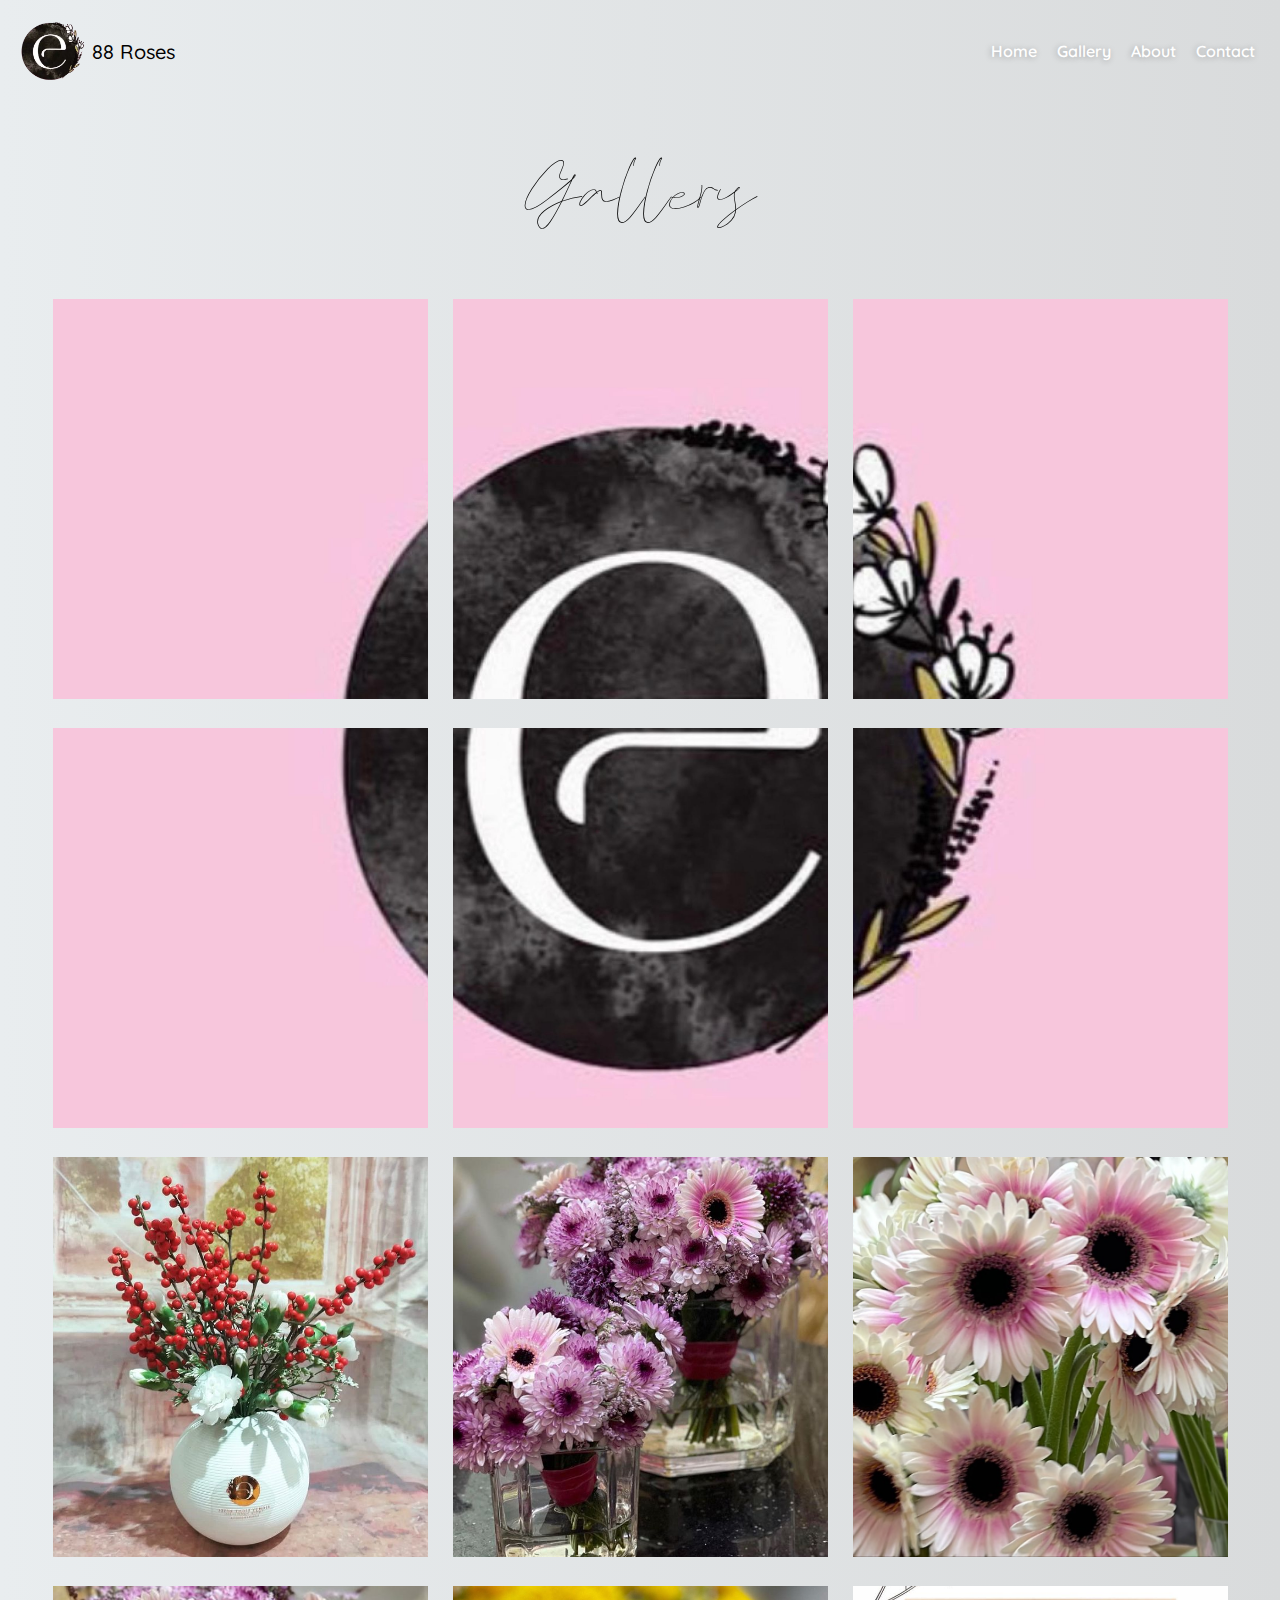
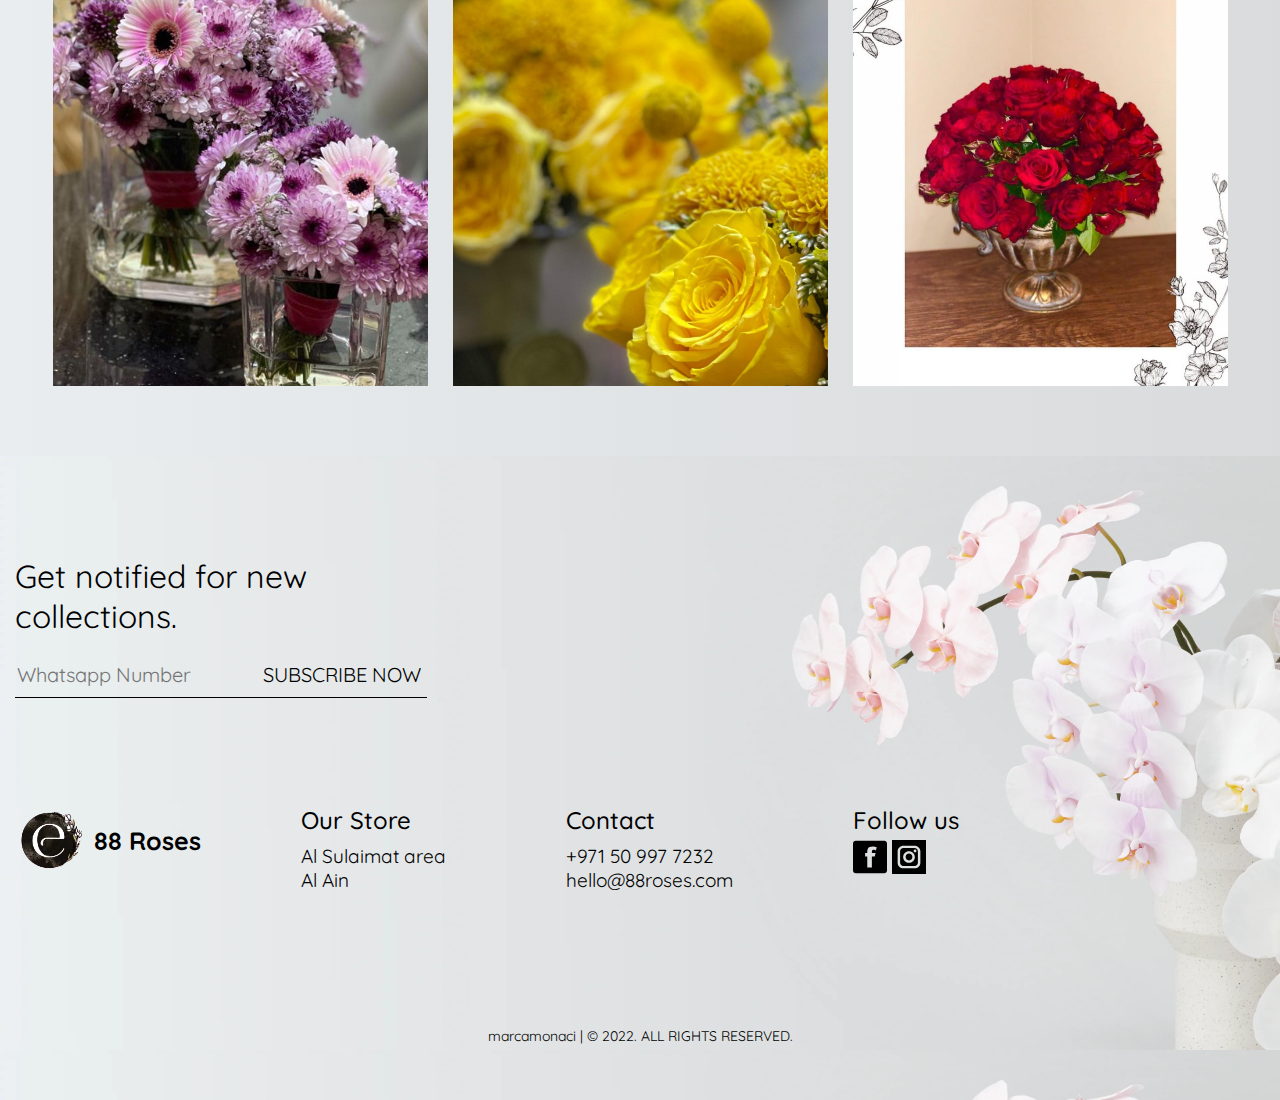
<file: gallery.html>
<!DOCTYPE html>
<html lang="en">

<head>
    <meta charset="UTF-8">
    <meta http-equiv="X-UA-Compatible" content="IE=edge">
    <meta name="viewport" content="width=device-width, initial-scale=1.0">
    <title>Eighty Eight Roses</title>
    <link rel="stylesheet" href="css/rose.css?ver=1">
</head>

<body class="body-home">
    <section class="top-section">
        <div class="top-view-contact">
            <div class="top-content-view my-font">
                <div class="top-logo">
                    <a href="index.html">
                        <div class="logo">
                            <img class="logo-image" src="images/logo.webp" alt="Logo" />
                            <div class="logo-text-mob">
                                88 Roses
                            </div>
                        </div>
                    </a>
                </div>
                <div class="top-menu">
                    <ul class="top-menu-ul">
                        <li class="top-menu-li">
                            <a class="top-menu-a" href="index.html">Home</a>
                        </li>
                        <li class="top-menu-li">
                            <a class="top-menu-a" href="gallery.html">Gallery</a>
                        </li>
                        <li class="top-menu-li">
                            <a class="top-menu-a" href="about.html">About</a>
                        </li>
                        <li class="top-menu-li">
                            <a class="top-menu-a" href="contact.html">Contact</a>
                        </li>
                    </ul>
                </div>
                <div class="top-mob-menu">
                    <label for="mobmenu">
                        <input type="checkbox" id="mobmenu" />
                        <div class="mob-menu">
                            <div class="firstline"></div>
                            <div class="secondline"></div>
                            <div class="thirdline"></div>
                        </div>
                        <div class="top-mob-menu-list my-font">
                            <div class="top-logo">
                                <div class="logo">
                                    <img class="logo-image" src="images/logo.webp" alt="Logo" />
                                    <div class="logo-text-mob">
                                        88 Roses
                                    </div>
                                </div>
                            </div>
                            <div class="mob-menu-list">
                                <ul class="mob-menu-list-ul">
                                    <li class="mob-menu-list-li"><a href="index.html">Home</a></li>
                                    <li class="mob-menu-list-li"><a href="gallery.html">Gallery</a></li>
                                    <li class="mob-menu-list-li"><a href="about.html">About</a></li>
                                    <li class="mob-menu-list-li"><a href="contact.html">Contact</a></li>
                                </ul>
                            </div>
                        </div>
                    </label>
                </div>
            </div>
            <div class="gallery-content">
               <div class="gallery-head curl-font">
                    Gallery
               </div>
               <div class="gallery-items">
             
                <div class="gallery-item">
                    <img src="gallery/7.jpg"/>
                </div>
                <div class="gallery-item">
                    <img src="gallery/8.jpg"/>
                </div>
                <div class="gallery-item">
                    <img src="gallery/9.jpg"/>
                </div>
                <div class="gallery-item">
                    <img src="gallery/10.jpg"/>
                </div>
                <div class="gallery-item">
                    <img src="gallery/11.jpg"/>
                </div>
                <div class="gallery-item">
                    <img src="gallery/12.jpg"/>
                </div>
                <div class="gallery-item">
                    <img src="gallery/6.jpg"/>
                </div>
                    <div class="gallery-item">
                        <img src="gallery/1.jpg"/>
                    </div>
                    <div class="gallery-item">
                        <img src="gallery/2.jpg"/>
                    </div>
                    <div class="gallery-item">
                        <img src="gallery/3.jpg"/>
                    </div>
                    <div class="gallery-item">
                        <img src="gallery/4.jpg"/>
                    </div>
                    <div class="gallery-item">
                        <img src="gallery/5.jpg"/>
                    </div>
                    
               </div>
            </div>
        </div>
    </section>

    <section class="footer-section">
        <div class="footer-view">
            <div class="footer-content my-font">
                <div class="footer-subscribe">
                    <div class="footer-sub-head">Get notified for new collections.</div>
                    <div class="footer-text-container">
                        <input class="footer-text-box my-font" type="text" placeholder="Whatsapp Number" />
                        <button class="footer-bttn my-font">SUBSCRIBE NOW</button>
                    </div>
                </div>
                <div class="footer-options">
                    <div class="footer-logo">
                        <a href="/index.html">
                            <div class="logo-foot">
                                <img class="logo-foot-image" src="images/logo.webp" alt="Logo" />
                                <div class="logo-foot-text">
                                    88 Roses
                                </div>
                            </div>
                        </a>
                    </div>
                    <div class="footer-items">
                        <div class="footer-item">
                            <div class="footer-item-head">
                                Our Store
                            </div>
                            <div class="foot-item-text">
                                Al Sulaimat area
                            </div>
                            <div class="foot-item-text">
                                Al Ain
                            </div>
                        </div>
                    </div>
                    <div class="footer-items">
                        <div class="footer-item">
                            <div class="footer-item-head">
                                Contact
                            </div>
                            <div class="foot-item-text">
                                +971 50 997 7232
                            </div>
                            <div class="foot-item-text">
                                hello@88roses.com
                            </div>
                        </div>
                    </div>
                    <div class="footer-social">
                        <div class="footer-social-head">
                            Follow us
                        </div>
                        <div class="footer-icons">
                            <a href="">
                                <div class="footer-social-icon">
                                    <svg x="0px" y="0px" fill="currentColor" width="1em" height="1em"
                                        viewBox="0 0 29.94 29.94">

                                        <path d="M27.56,0.684H2.383C1.065,0.684,0,1.748,0,3.064v23.813c0,1.312,1.065,2.379,2.383,2.379H27.56
                                                c1.312,0,2.38-1.066,2.38-2.379V3.064C29.939,1.748,28.871,0.684,27.56,0.684z M20.125,9.167c-0.619-0.362-1.11-0.648-1.727-0.648
                                                c-0.604,0-1.12,0.151-1.384,0.405c-0.264,0.252-0.395,0.74-0.395,1.461v1.067h3.229l-0.699,2.968h-2.53v9.862h-4.056V14.42H10.67
                                                v-2.968h1.895v-1.133c0-1.193,0.143-1.907,0.425-2.496c0.281-0.587,0.826-1.241,1.584-1.611c0.757-0.369,1.877-0.555,3.036-0.555
                                                c1.188,0,2.116,0.396,3.254,0.715L20.125,9.167z" />
                                    </svg>
                                </div>
                            </a>
                            <a href="https://www.instagram.com/88rosesjf/">
                                <div class="footer-social-icon">
                                    <svg x="0px" y="0px" fill="currentColor" width="1em" height="1em"
                                        viewBox="0 0 455.73 455.73">
                                        <path d="M227.86,182.55c-24.98,0-45.32,20.33-45.32,45.31c0,24.99,20.34,45.33,45.32,45.33c24.99,0,45.32-20.34,45.32-45.33
	C273.18,202.88,252.85,182.55,227.86,182.55z M227.86,182.55c-24.98,0-45.32,20.33-45.32,45.31c0,24.99,20.34,45.33,45.32,45.33
	c24.99,0,45.32-20.34,45.32-45.33C273.18,202.88,252.85,182.55,227.86,182.55z M303.36,108.66H152.37
	c-24.1,0-43.71,19.61-43.71,43.71v150.99c0,24.1,19.61,43.71,43.71,43.71h150.99c24.1,0,43.71-19.61,43.71-43.71V152.37
	C347.07,128.27,327.46,108.66,303.36,108.66z M227.86,306.35c-43.27,0-78.48-35.21-78.48-78.49c0-43.27,35.21-78.48,78.48-78.48
	c43.28,0,78.49,35.21,78.49,78.48C306.35,271.14,271.14,306.35,227.86,306.35z M308.87,165.61c-10.24,0-18.57-8.33-18.57-18.57
	s8.33-18.57,18.57-18.57s18.57,8.33,18.57,18.57S319.11,165.61,308.87,165.61z M227.86,182.55c-24.98,0-45.32,20.33-45.32,45.31
	c0,24.99,20.34,45.33,45.32,45.33c24.99,0,45.32-20.34,45.32-45.33C273.18,202.88,252.85,182.55,227.86,182.55z M303.36,108.66
	H152.37c-24.1,0-43.71,19.61-43.71,43.71v150.99c0,24.1,19.61,43.71,43.71,43.71h150.99c24.1,0,43.71-19.61,43.71-43.71V152.37
	C347.07,128.27,327.46,108.66,303.36,108.66z M227.86,306.35c-43.27,0-78.48-35.21-78.48-78.49c0-43.27,35.21-78.48,78.48-78.48
	c43.28,0,78.49,35.21,78.49,78.48C306.35,271.14,271.14,306.35,227.86,306.35z M308.87,165.61c-10.24,0-18.57-8.33-18.57-18.57
	s8.33-18.57,18.57-18.57s18.57,8.33,18.57,18.57S319.11,165.61,308.87,165.61z M227.86,182.55c-24.98,0-45.32,20.33-45.32,45.31
	c0,24.99,20.34,45.33,45.32,45.33c24.99,0,45.32-20.34,45.32-45.33C273.18,202.88,252.85,182.55,227.86,182.55z M0,0v455.73h455.73
	V0H0z M380.23,303.36c0,42.39-34.48,76.87-76.87,76.87H152.37c-42.39,0-76.87-34.48-76.87-76.87V152.37
	c0-42.39,34.48-76.87,76.87-76.87h150.99c42.39,0,76.87,34.48,76.87,76.87V303.36z M303.36,108.66H152.37
	c-24.1,0-43.71,19.61-43.71,43.71v150.99c0,24.1,19.61,43.71,43.71,43.71h150.99c24.1,0,43.71-19.61,43.71-43.71V152.37
	C347.07,128.27,327.46,108.66,303.36,108.66z M227.86,306.35c-43.27,0-78.48-35.21-78.48-78.49c0-43.27,35.21-78.48,78.48-78.48
	c43.28,0,78.49,35.21,78.49,78.48C306.35,271.14,271.14,306.35,227.86,306.35z M308.87,165.61c-10.24,0-18.57-8.33-18.57-18.57
	s8.33-18.57,18.57-18.57s18.57,8.33,18.57,18.57S319.11,165.61,308.87,165.61z M227.86,182.55c-24.98,0-45.32,20.33-45.32,45.31
	c0,24.99,20.34,45.33,45.32,45.33c24.99,0,45.32-20.34,45.32-45.33C273.18,202.88,252.85,182.55,227.86,182.55z M227.86,182.55
	c-24.98,0-45.32,20.33-45.32,45.31c0,24.99,20.34,45.33,45.32,45.33c24.99,0,45.32-20.34,45.32-45.33
	C273.18,202.88,252.85,182.55,227.86,182.55z M227.86,182.55c-24.98,0-45.32,20.33-45.32,45.31c0,24.99,20.34,45.33,45.32,45.33
	c24.99,0,45.32-20.34,45.32-45.33C273.18,202.88,252.85,182.55,227.86,182.55z M303.36,108.66H152.37
	c-24.1,0-43.71,19.61-43.71,43.71v150.99c0,24.1,19.61,43.71,43.71,43.71h150.99c24.1,0,43.71-19.61,43.71-43.71V152.37
	C347.07,128.27,327.46,108.66,303.36,108.66z M227.86,306.35c-43.27,0-78.48-35.21-78.48-78.49c0-43.27,35.21-78.48,78.48-78.48
	c43.28,0,78.49,35.21,78.49,78.48C306.35,271.14,271.14,306.35,227.86,306.35z M308.87,165.61c-10.24,0-18.57-8.33-18.57-18.57
	s8.33-18.57,18.57-18.57s18.57,8.33,18.57,18.57S319.11,165.61,308.87,165.61z M227.86,182.55c-24.98,0-45.32,20.33-45.32,45.31
	c0,24.99,20.34,45.33,45.32,45.33c24.99,0,45.32-20.34,45.32-45.33C273.18,202.88,252.85,182.55,227.86,182.55z M227.86,182.55
	c-24.98,0-45.32,20.33-45.32,45.31c0,24.99,20.34,45.33,45.32,45.33c24.99,0,45.32-20.34,45.32-45.33
	C273.18,202.88,252.85,182.55,227.86,182.55z M227.86,182.55c-24.98,0-45.32,20.33-45.32,45.31c0,24.99,20.34,45.33,45.32,45.33
	c24.99,0,45.32-20.34,45.32-45.33C273.18,202.88,252.85,182.55,227.86,182.55z M303.36,108.66H152.37
	c-24.1,0-43.71,19.61-43.71,43.71v150.99c0,24.1,19.61,43.71,43.71,43.71h150.99c24.1,0,43.71-19.61,43.71-43.71V152.37
	C347.07,128.27,327.46,108.66,303.36,108.66z M227.86,306.35c-43.27,0-78.48-35.21-78.48-78.49c0-43.27,35.21-78.48,78.48-78.48
	c43.28,0,78.49,35.21,78.49,78.48C306.35,271.14,271.14,306.35,227.86,306.35z M308.87,165.61c-10.24,0-18.57-8.33-18.57-18.57
	s8.33-18.57,18.57-18.57s18.57,8.33,18.57,18.57S319.11,165.61,308.87,165.61z M227.86,182.55c-24.98,0-45.32,20.33-45.32,45.31
	c0,24.99,20.34,45.33,45.32,45.33c24.99,0,45.32-20.34,45.32-45.33C273.18,202.88,252.85,182.55,227.86,182.55z" />
                                    </svg>
                                </div>
                            </a>
                        </div>
                    </div>
                </div>
                <div class="footer-last">
                    <div class="copy-right">
                        marcamonaci | © 2022. ALL RIGHTS RESERVED.
                    </div>
                </div>
            </div>
        </div>
    </section>
</body>

</html>
</file>
<file: css/rose.css>
@import url('https://fonts.googleapis.com/css2?family=Quicksand:wght@300;400;500;600;700&display=swap');

.body-home {
	margin: 0;
	padding: 0;
}

a {
	text-decoration: none;
	color: inherit;
}

input:focus,
button:focus {
	outline: none;
}

.my-font {
	font-family: 'Quicksand', sans-serif;
}

@font-face {
	font-family: 'coff-regular';
	/*src: url('Coffekan-Regular.ttf')  format('truetype');*/
	src: url([data-uri]);
}

.curl-font {
	font-family: 'coff-regular', cursive;
}

.top-section {}

.top-view {
	min-height: 100vh;
	background: url(../images/topbg.webp), linear-gradient(90deg, rgba(189, 150, 145, 1) 0%, rgba(209, 185, 174, 1) 50%, rgba(227, 218, 202, 1) 100%);
	background-size: 100%;
	background-repeat: no-repeat;
}

.top-content-view {
	width: 1250px;
	margin: auto;
	display: flex;
	align-items: center;
	justify-content: space-between;
}

.top-logo {
	padding-top: 15px;
}

.logo {
	display: flex;
	align-items: center;
}

.logo-image {
	width: 72px;
}

.logo-text {
	font-size: 20px;
	font-weight: 500;
	color: white;
	padding-left: 5px;
}

.logo-text-mob {
	font-size: 20px;
	font-weight: 500;
	color: black;
	padding-left: 5px;
}

.top-menu {
	padding-top: 15px;
}

.top-menu-ul {
	margin: 0;
	padding: 0;
	list-style: none;
	display: flex;
}

.top-menu-li {}

.top-menu-a {
	display: block;
	padding-left: 10px;
	padding-right: 10px;
	color: white;
	font-weight: 600;
	font-size: 16px;
	text-shadow: -1px 1px 6px #00000045;
}

.top-caption {
	position: relative;
}

.caption-text {
	font-size: 156px;
	background-clip: text;
	mix-blend-mode: luminosity;
	-webkit-background-clip: text;
	color: transparent;
	background-image: linear-gradient(90deg, rgba(255, 255, 255, 1) 0%, rgba(229, 201, 199, 1) 25%, rgba(207, 157, 153, 1) 50%, rgba(229, 201, 199, 1) 75%, rgba(255, 255, 255, 1) 100%);
}

.top-caption-view {
	width: 1250px;
	margin: auto;
	padding-top: 311px;
}

.caption-top-text {

	color: white;

	font-size: 45px;

	font-weight: 300;

	position: absolute;

	left: 160px;

	top: 31px;
}

.top-intro-view {
	width: 1250px;
	margin: auto;
	margin-top: 243px;
	padding-bottom: 159px;
}

.top-intro-head {
	font-size: 38px;
	color: black;
	font-weight: 500;
	padding-bottom: 11px;
}

.top-intro-text {
	width: 619px;
	font-size: 28px;
}

.second-section {}

.second-view {
	background: #94413C;
	padding-top: 250px;
	padding-bottom: 250px;
}

.second-view-content {

	width: 1099px;

	height: 682px;

	border: solid 2px #ffffff6b;

	margin: auto;

	border-radius: 21px;

	background: url('../images/secondbg.webp');

	background-size: 100%;
}

.view-caption {
	margin-top: 278px;
	padding-left: 75px;
}

.view-caption-head {
	color: white;
	font-size: 33px;
	font-weight: 500;
	padding-bottom: 8px;
}

.view-caption-text {
	color: white;
	font-size: 23px;
	font-weight: 400;
	width: 445px;
}


.third-section {}

.third-view {
	background: #B5B2AD;
	padding-top: 250px;
	padding-bottom: 250px;
}

.third-view-content {

	width: 1099px;

	height: 682px;

	border: solid 2px #ffffff6b;

	margin: auto;

	border-radius: 21px;

	background: url('../images/thirdbg.webp');

	background-size: 100%;
}

.fourth-section {}

.fourth-view {
	background: #D8BE99;
	padding-top: 250px;
	padding-bottom: 250px;
}

.fourth-view-content {

	width: 1099px;

	height: 682px;

	border: solid 2px #ffffff6b;

	margin: auto;

	border-radius: 21px;

	background: url('../images/fourthbg.webp');

	background-size: 100%;
}

.fifth-view {
	background: #DDD0B6;
	padding-top: 250px;
	padding-bottom: 250px;
}

.fifth-view-content {

	width: 1099px;

	height: 682px;

	border: solid 2px #ffffff6b;

	margin: auto;

	border-radius: 21px;

	background: url('../images/fifthbg.webp');

	background-size: 100%;
}

.sixth-view {
	background: #C0C1A7;
	padding-top: 250px;
	padding-bottom: 250px;
}

.sixth-view-content {

	width: 1099px;

	height: 682px;

	border: solid 2px #ffffff6b;

	margin: auto;

	border-radius: 21px;

	background: url('../images/sixthbg.webp');

	background-size: 100%;
}

.footer-section {}

.footer-view {

	background: url('../images/footerbg.webp');

	background-size: 100%;

	min-height: 544px;

	padding-top: 100px;
}

.footer-content {
	width: 1250px;
	margin: auto;
}

.footer-subscribe {}

.footer-sub-head {
	font-size: 32px;
	width: 294px;
	padding-bottom: 25px;
}

.footer-text-container {
	border-bottom: solid 1px black;
	display: inline-flex;
	padding-bottom: 9px;
}

.footer-text-box {
	border: 0;
	background: transparent;
	font-size: 20px;
	font-weight: 400;
}

.footer-bttn {
	border: 0;
	background: transparent;
	color: black;
	font-size: 20px;
	font-weight: 400;
}

.footer-options {

	padding-top: 107px;

	display: flex;
}

.footer-logo {

	margin-right: 100px;
}

.logo-foot {
	display: flex;
	align-items: center;
}

.logo-foot-image {
	width: 70px;
}

.logo-foot-text {
	font-size: 25px;
	font-weight: 700;
	padding-left: 9px;
}

.foot-logo-desc {

	padding-left: 15px;

	padding-top: 32px;
}


.footer-items {
	margin-right: 120px;
}

.footer-item {
	padding-bottom: 35px;
}

.footer-item-head {
	font-size: 24px;
	font-weight: 500;
	padding-bottom: 9px;
}

.foot-item-text {
	font-size: 19px;
}

.footer-last {}

.footer-social {}

.footer-social-head {
	font-size: 24px;
	font-weight: 500;
	padding-bottom: 5px;
}

.footer-icons {
	display: flex;
}

.footer-social-icon {
	font-size: 34px;
	margin-right: 5px;
}

.copy-right {

	text-align: center;

	font-size: 14px;

	font-weight: 400;

	padding-top: 100px;
}

.top-mob-menu {
	display: none;
}

.mob-menu {
	cursor: pointer;
}

.firstline {
	width: 28px;
	height: 2px;
	background: black;
	transition: ease .3s;
}

.secondline {
	width: 28px;
	height: 2px;
	background: black;
	margin-top: 8px;
	margin-bottom: 8px;
}

.thirdline {
	width: 28px;
	height: 2px;
	background: black;
	transition: ease .3s;
}

.top-mob-menu-list {

	position: fixed;

	top: 0;

	left: 0;

	width: 100%;

	background: white;

	height: 100%;

	z-index: -1;

	display: none;
}

#mobmenu {
	display: none;
}

#mobmenu:checked+.mob-menu .firstline {
	background: black;
	transform: rotate(45deg) translateX(14px);
	transition: ease .3s;
}
#mobmenu:checked+.mob-menu .secondline {
	visibility: hidden;
}
#mobmenu:checked+.mob-menu .thirdline {
	background: black;
	transform: rotate(-45deg) translateX(13px);
	transition: ease .3s;

}

#mobmenu:checked~.top-mob-menu-list {
	display: block;

}

.mob-menu-list {}

.mob-menu-list-ul {
	list-style: none;
	margin: 0;
	padding: 0;
}

.mob-menu-list-li {}

.mob-menu-list-li a {
	display: block;
	width: 100%;
	border-bottom: solid 1px gainsboro;
	padding-top: 10px;
	padding-bottom: 10px;
	font-size: 20px;
	padding-left: 23px;
	box-sizing: border-box;
}

.top-view-other {
	min-height: 100vh;
	background: linear-gradient(90deg, #A36E68, #C7988F, rgba(227, 218, 202, 1) 100%);
	background-size: 100%;
	background-repeat: no-repeat;
}

.about-content {
	width: 1250px;
	margin: auto;
	padding-top: 100px;
}

.about-head {
	font-size: 111px;
	color: white;
}

.about-text {
	font-size: 24px;
	color: white;
}

.about-text p {
	margin-top: 5px;
	margin-bottom: 0;
	padding-bottom: 13px;
}

.top-view-contact {
	min-height: 100vh;
	background: linear-gradient(90deg, #E9EDEF, #D9DBDC);
	background-size: 100%;
	background-repeat: no-repeat;
}

.contact-content {
	width: 700px;
	margin: auto;
	padding-top: 100px;
}

.contact-head {

	text-align: center;

	font-size: 28px;

	font-weight: 500;

	padding-bottom: 25px;
}

.contact-text {
	padding-bottom: 10px;
}

.contact-text-box {
	width: 100%;
	font-size: 16px;
	background: transparent;
	border: solid 1px #c3c3c3;
	padding-top: 15px;
	padding-bottom: 15px;
	border-radius: 9px;
	padding-left: 15px;
	padding-right: 15px;
	font-weight: 500;
}

.contact-text-box:focus {
	outline: none;
	border: solid 1px #3a3a3a;
}

.contact-bttn {}

.contact-button {
	border: 0;
	background: black;
	font-size: 18px;
	color: white;
	padding: 10px 15px 10px 16px;
	min-width: 133px;
	border-radius: 9px;
}

.contact-address {
	width: 1000px;
	margin: auto;
	padding-top: 70px;
	display: flex;
	justify-content: space-between;
}

.contact-col {}

.contact-col-head {
	display: flex;
	align-items: center;
}

.head-icon {
	padding-right: 10px;
}

.head-text {
	font-size: 20px;
	font-weight: 600;
}

.contact-info {

	font-size: 23px;

	padding-top: 10px;
}
.gallery-content {width: 1250px;margin: auto;padding-bottom: 54px;}
.gallery-head {text-align: center;color: black;font-size: 84px;padding-top: 48px;padding-bottom: 50px;font-weight: 500;}
.gallery-items {display: flex;flex-wrap: wrap;justify-content: center;}
.gallery-item {width: 30%;flex-shrink: 0;margin: 1%;}
.gallery-item img{
	
width: 100%;
	
height: 400px;
	
object-fit: cover;
}
@media only screen and (max-width: 768px) {
	.top-section {}

	.top-view {
		background: url(../images/topbgmob.webp), linear-gradient(90deg, rgba(189, 150, 145, 1) 0%, rgba(209, 185, 174, 1) 50%, rgba(227, 218, 202, 1) 100%);
		background-size: cover;
		background-position: top;
	}

	.top-content-view {
		width: 100%;
		margin: auto;
		display: flex;
		align-items: center;
		justify-content: space-between;
	}

	.top-logo {
		padding-left: 15px;
		box-sizing: border-box;
	}

	.top-menu {
		display: none;
	}

	.top-caption {
		position: relative;
	}

	.caption-text {
		font-size: 97px;
		background-clip: text;
		mix-blend-mode: luminosity;
		-webkit-background-clip: text;
		color: wheat;
		background-image: linear-gradient(90deg, rgba(255, 255, 255, 1) 0%, rgba(229, 201, 199, 1) 25%, rgba(207, 157, 153, 1) 50%, rgba(229, 201, 199, 1) 75%, rgba(255, 255, 255, 1) 100%);
	}

	.top-caption-view {
		width: 100%;
		margin: auto;
		padding-top: 25px;
		padding-left: 15px;
		padding-right: 15px;
		box-sizing: border-box;
	}

	.caption-top-text {

		color: white;

		font-size: 27px;

		font-weight: 300;

		position: absolute;

		left: 102px;

		top: 22px;
	}

	.top-intro-view {
		width: 100%;
		margin: auto;
		margin-top: 490px;
		padding-bottom: 159px;
		padding-left: 15px;
		padding-right: 15px;
		box-sizing: border-box;
	}

	.top-intro-head {
		font-size: 38px;
		color: black;
		font-weight: 500;
		padding-bottom: 11px;
	}

	.top-intro-text {
		width: 100%;
		font-size: 23px;
	}

	.second-section {}

	.second-view {
		background: #94413C;
		padding-top: 0;
		padding-bottom: 0;
	}

	.second-view-content {

		width: 100%;

		height: 539px;

		border: unset;

		margin: auto;

		border-radius: 0;

		background: url('../images/secondbgmob.webp');

		background-size: cover;

		background-position: bottom;

		background-repeat: no-repeat;
	}

	.view-caption {
		margin-top: 0;
		padding-left: 15px;
		padding-top: 40px;
		box-sizing: border-box;
		padding-right: 15px;
	}

	.view-caption-head {
		color: white;
		font-size: 33px;
		font-weight: 500;
		padding-bottom: 18px;
	}

	.view-caption-text {
		color: white;
		font-size: 16px;
		font-weight: 400;
		width: 100%;
	}

	.third-section {}

	.third-view {
		background: #B5B2AD;
		padding-top: 0;
		padding-bottom: 0;
	}

	.third-view-content {

		width: 100%;

		height: 539px;

		border: none;

		margin: auto;

		border-radius: 0;

		background: url('../images/thirdbgmob.webp');

		background-size: cover;

		background-position: bottom;
	}

	.fourth-section {}

	.fourth-view {
		background: #D8BE99;
		padding-top: 0;
		padding-bottom: 0;
	}

	.fourth-view-content {

		width: 100%;

		height: 539px;

		border: none;

		margin: auto;

		border-radius: 0;

		background: url('../images/fourthbgmob.webp');

		background-size: cover;

		background-position: bottom;
	}

	.fifth-view {
		background: #DDD0B6;
		padding-top: 0;
		padding-bottom: 0;
	}

	.fifth-view-content {

		width: 100%;

		height: 539px;

		border: none;

		margin: auto;

		border-radius: 0;

		background: url('../images/fifthbgmob.webp');

		background-size: cover;

		background-position: bottom;
	}

	.sixth-view {
		background: #C0C1A7;
		padding-top: 0;
		padding-bottom: 0;
	}

	.sixth-view-content {

		width: 100%;

		height: 539px;

		border: none;

		margin: auto;

		border-radius: 0;

		background: url('../images/sixthbgmob.webp');

		background-size: cover;

		background-position: bottom;
	}

	.footer-section {}

	.footer-view {

		background: url('../images/footerbgmob.webp');

		background-size: 100%;

		min-height: 544px;

		padding-top: 100px;

		background-repeat: no-repeat;
	}

	.footer-content {
		width: 100%;
		padding-left: 15px;
		margin: auto;
		padding-right: 15px;
		box-sizing: border-box;
	}

	.footer-subscribe {}

	.footer-sub-head {
		font-size: 21px;
		width: 195px;
		padding-bottom: 25px;
	}

	.footer-text-container {
		border-bottom: solid 1px black;
		display: inline-flex;
		padding-bottom: 9px;
	}

	.footer-text-box {
		border: 0;
		background: transparent;
		font-size: 14px;
		font-weight: 400;
	}

	.footer-bttn {
		border: 0;
		background: transparent;
		color: black;
		font-size: 14px;
		font-weight: 400;
	}

	.footer-options {

		padding-top: 36px;

		display: flex;

		flex-wrap: wrap;
	}

	.footer-logo {

		margin-right: 100px;
	}

	.logo-foot {
		display: flex;
		align-items: center;
	}

	.logo-foot-image {
		width: 70px;
	}

	.logo-foot-text {
		font-size: 25px;
		font-weight: 700;
		padding-left: 9px;
	}

	.foot-logo-desc {

		padding-left: 15px;

		padding-top: 32px;
	}


	.footer-items {
		margin-right: 120px;
	}

	.footer-item {
		padding-bottom: 35px;
	}

	.footer-item-head {
		font-size: 24px;
		font-weight: 500;
		padding-bottom: 9px;
	}

	.foot-item-text {
		font-size: 19px;
	}

	.footer-last {}

	.footer-social {}

	.footer-social-head {
		font-size: 24px;
		font-weight: 500;
		padding-bottom: 5px;
	}

	.footer-icons {
		display: flex;
	}

	.footer-social-icon {
		font-size: 34px;
		margin-right: 5px;
	}

	.copy-right {

		text-align: center;

		font-size: 14px;

		font-weight: 400;

		padding-top: 100px;
	}

	.top-mob-menu {
		display: block;
		padding-right: 25px;
		position: relative;
		z-index: 999999;
	}

	.top-view-other {
		min-height: 100vh;
		background: linear-gradient(90deg, #A36E68, #C7988F, rgba(227, 218, 202, 1) 100%);
		background-size: 100%;
		background-repeat: no-repeat;
	}

	.about-content {
		width: 100%;
		margin: auto;
		padding-top: 26px;
	}

	.about-head {
		font-size: 72px;
		color: white;
		padding-left: 25px;
		padding-right: 25px;
	}

	.about-text {
		font-size: 16px;
		color: white;
		padding-left: 25px;
		padding-right: 25px;
	}

	.about-text p {
		margin-top: 5px;
		margin-bottom: 0;
		padding-bottom: 13px;
	}






	.top-view-contact {
		min-height: 100vh;
		background: linear-gradient(90deg, #E9EDEF, #D9DBDC);
		background-size: 100%;
		background-repeat: no-repeat;
	}

	.contact-content {
		width: 100%;
		margin: auto;
		padding-top: 100px;
		padding-left: 15px;
		box-sizing: border-box;
		padding-right: 15px;
	}

	.contact-head {

		text-align: center;

		font-size: 28px;

		font-weight: 500;

		padding-bottom: 25px;
	}

	.contact-text {
		padding-bottom: 10px;
	}

	.contact-text-box {
		width: 100%;
		font-size: 16px;
		background: transparent;
		border: solid 1px #c3c3c3;
		padding-top: 15px;
		padding-bottom: 15px;
		border-radius: 9px;
		padding-left: 15px;
		padding-right: 15px;
		font-weight: 500;
		box-sizing: border-box;
	}

	.contact-text-box:focus {
		outline: none;
		border: solid 1px #3a3a3a;
	}

	.contact-bttn {}

	.contact-button {
		border: 0;
		background: black;
		font-size: 18px;
		color: white;
		padding: 10px 15px 10px 16px;
		min-width: 133px;
		border-radius: 9px;
	}

	.contact-address {
		width: 100%;
		padding-top: 70px;
		display: block;
		justify-content: space-between;
		padding-left: 15px;
		box-sizing: border-box;
	}

	.contact-col {
		padding-bottom: 31px;
		box-sizing: border-box;
		width: 100%;
	}

	.contact-col-head {
		display: flex;
		align-items: center;
	}

	.head-icon {
		padding-right: 10px;
	}

	.head-text {
		font-size: 20px;
		font-weight: 600;
	}

	.contact-info {

		font-size: 23px;

		padding-top: 10px;

	}
	.gallery-content {width: 100%;margin: auto;padding-bottom: 54px;}
.gallery-head {text-align: center;color: black;font-size: 61px;padding-top: 48px;padding-bottom: 20px;font-weight: 500;}
.gallery-items {display: flex;flex-wrap: wrap;justify-content: center;}
.gallery-item {width: 30%;flex-shrink: 0;margin: 1%;}
.gallery-item img{
	
width: 100%;
	
height: 150px;
	
object-fit: cover;
}
}
</file>
